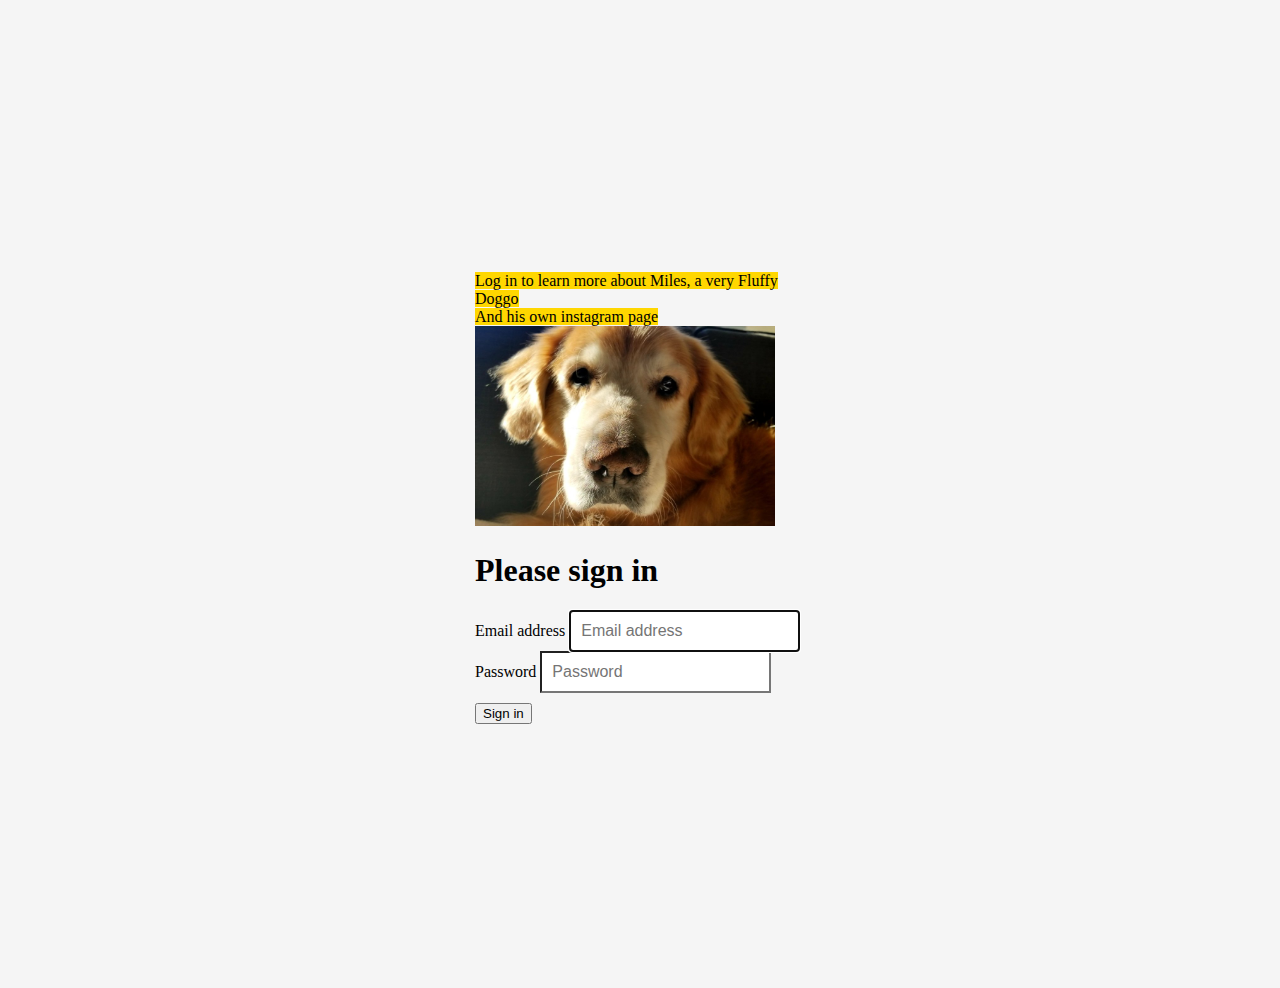
<file: index.html>
<!DOCTYPE html>
<html>

<head>
    <meta charset="utf-8" />
    <meta http-equiv="X-UA-Compatible" content="IE=edge">
    <title>Ruff Rider</title>
    <meta name="viewport" content="width=device-width, initial-scale=1, shrink-to-fit=no">
    <link rel="stylesheet" type="text/css" media="screen" href="main.css" />
    <!--Bootstrap CDN-->
    <link rel="stylesheet" href="https://stackpath.bootstrapcdn.com/bootstrap/4.2.1/css/bootstrap.min.css" integrity="sha384-GJzZqFGwb1QTTN6wy59ffF1BuGJpLSa9DkKMp0DgiMDm4iYMj70gZWKYbI706tWS"
        crossorigin="anonymous">
    <link rel="stylesheet" href="https://use.fontawesome.com/releases/v5.6.3/css/all.css" integrity="sha384-UHRtZLI+pbxtHCWp1t77Bi1L4ZtiqrqD80Kn4Z8NTSRyMA2Fd33n5dQ8lWUE00s/"
        crossorigin="anonymous">
</head>

<body class="text-center">
    <!-- the main form. This is centered in css as well -->
    <form class="form-signin">
        <!--This is the navbar -->
        <nav class="navbar navbar-dark justify-content-center snoot ">
            <a class="navbar-brand text-center" style="background-color: gold">
                <i class="fas fa-paw"></i> Log in to learn more about Miles, a very Fluffy Doggo <i class="fas fa-paw">
                </i><br>
                <i class="fas fa-dog"></i> And his own instagram page <i class="fas fa-dog"> </i>
            </a>
        </nav>
        <img class="mb-4 miles " src="images/snoot.jpeg" alt="" width="300" height="200">
        <h1 class="h3 mb-3 font-weight-normal">Please sign in</h1>
        <label for="inputEmail" class="sr-only emailSon">Email address</label>
        <input type="email" id="inputEmail" class="form-control" placeholder="Email address" required autofocus>
        <label for="inputPassword" class="sr-only">Password</label>
        <input type="password" id="inputPassword" class="form-control" placeholder="Password" required>
        <div class="checkbox mb-3">
        </div>
        <button id="mainButton" class="btn btn-lg btn-primary btn-block snoot" type="submit"><i class="fas fa-paw"></i>
            Sign in <i class="fas fa-paw"></i></button>
    </form>

    <!--Bootstrap CDN for Javascript-->
    <script src="https://code.jquery.com/jquery-3.3.1.slim.min.js" integrity="sha384-q8i/X+965DzO0rT7abK41JStQIAqVgRVzpbzo5smXKp4YfRvH+8abtTE1Pi6jizo"
        crossorigin="anonymous"></script>
    <script src="https://cdnjs.cloudflare.com/ajax/libs/popper.js/1.14.6/umd/popper.min.js" integrity="sha384-wHAiFfRlMFy6i5SRaxvfOCifBUQy1xHdJ/yoi7FRNXMRBu5WHdZYu1hA6ZOblgut"
        crossorigin="anonymous"></script>
    <script src="https://stackpath.bootstrapcdn.com/bootstrap/4.2.1/js/bootstrap.min.js" integrity="sha384-B0UglyR+jN6CkvvICOB2joaf5I4l3gm9GU6Hc1og6Ls7i6U/mkkaduKaBhlAXv9k"
        crossorigin="anonymous"></script>

    <!-- My javascript page -->
    <script src="main.js"></script>
</body>

</html>
</file>
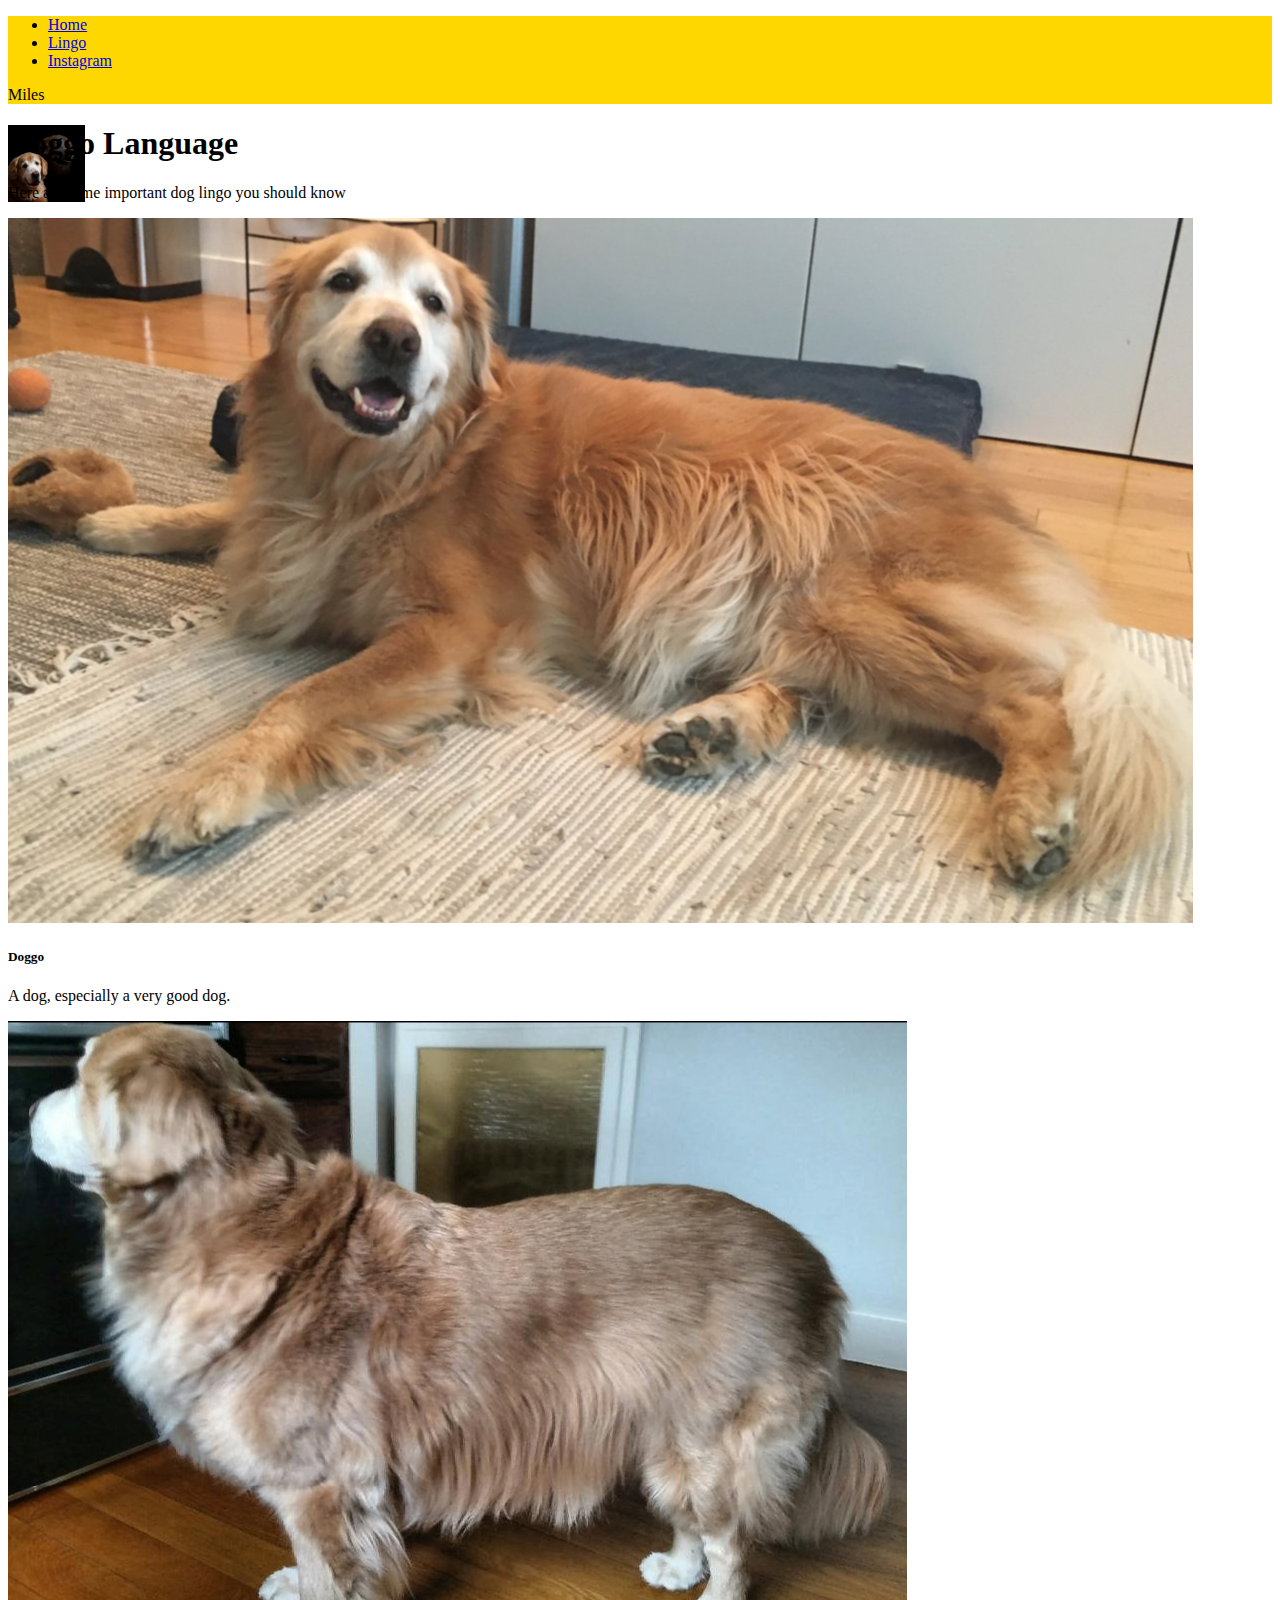
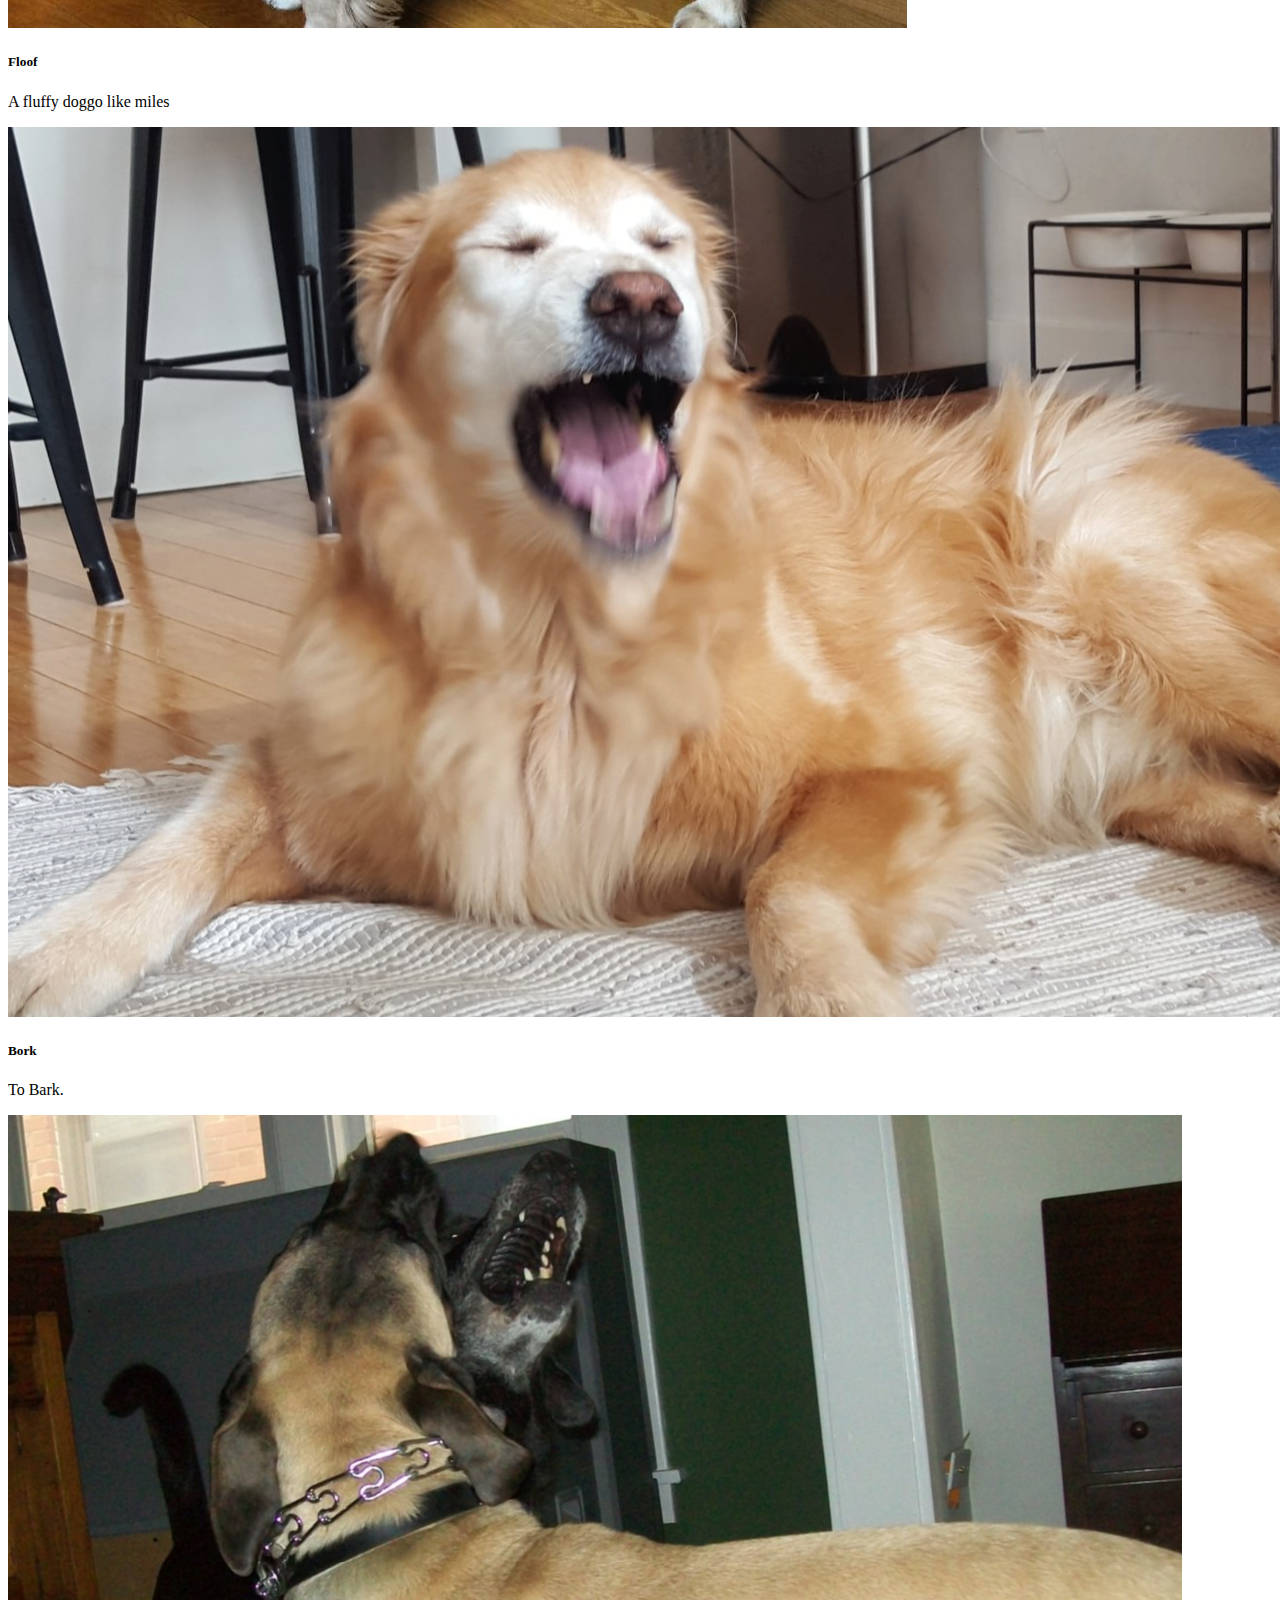
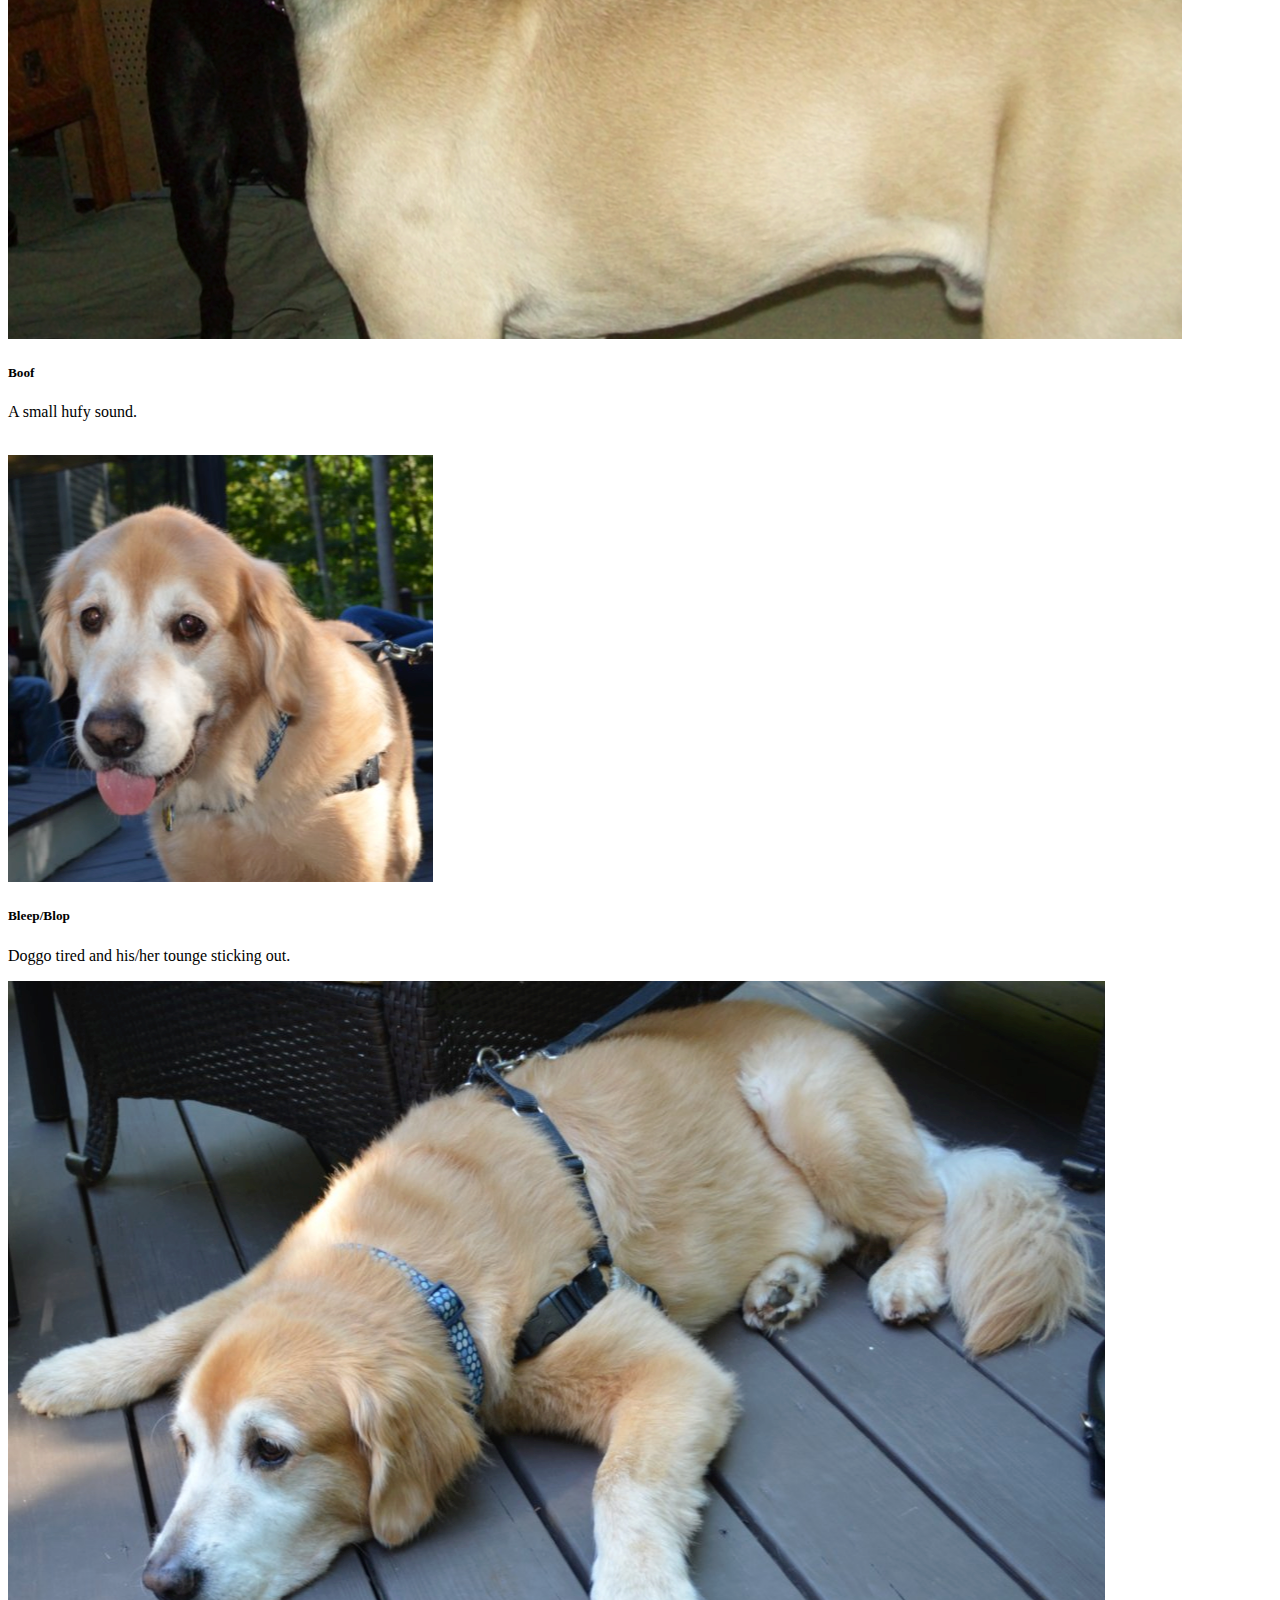
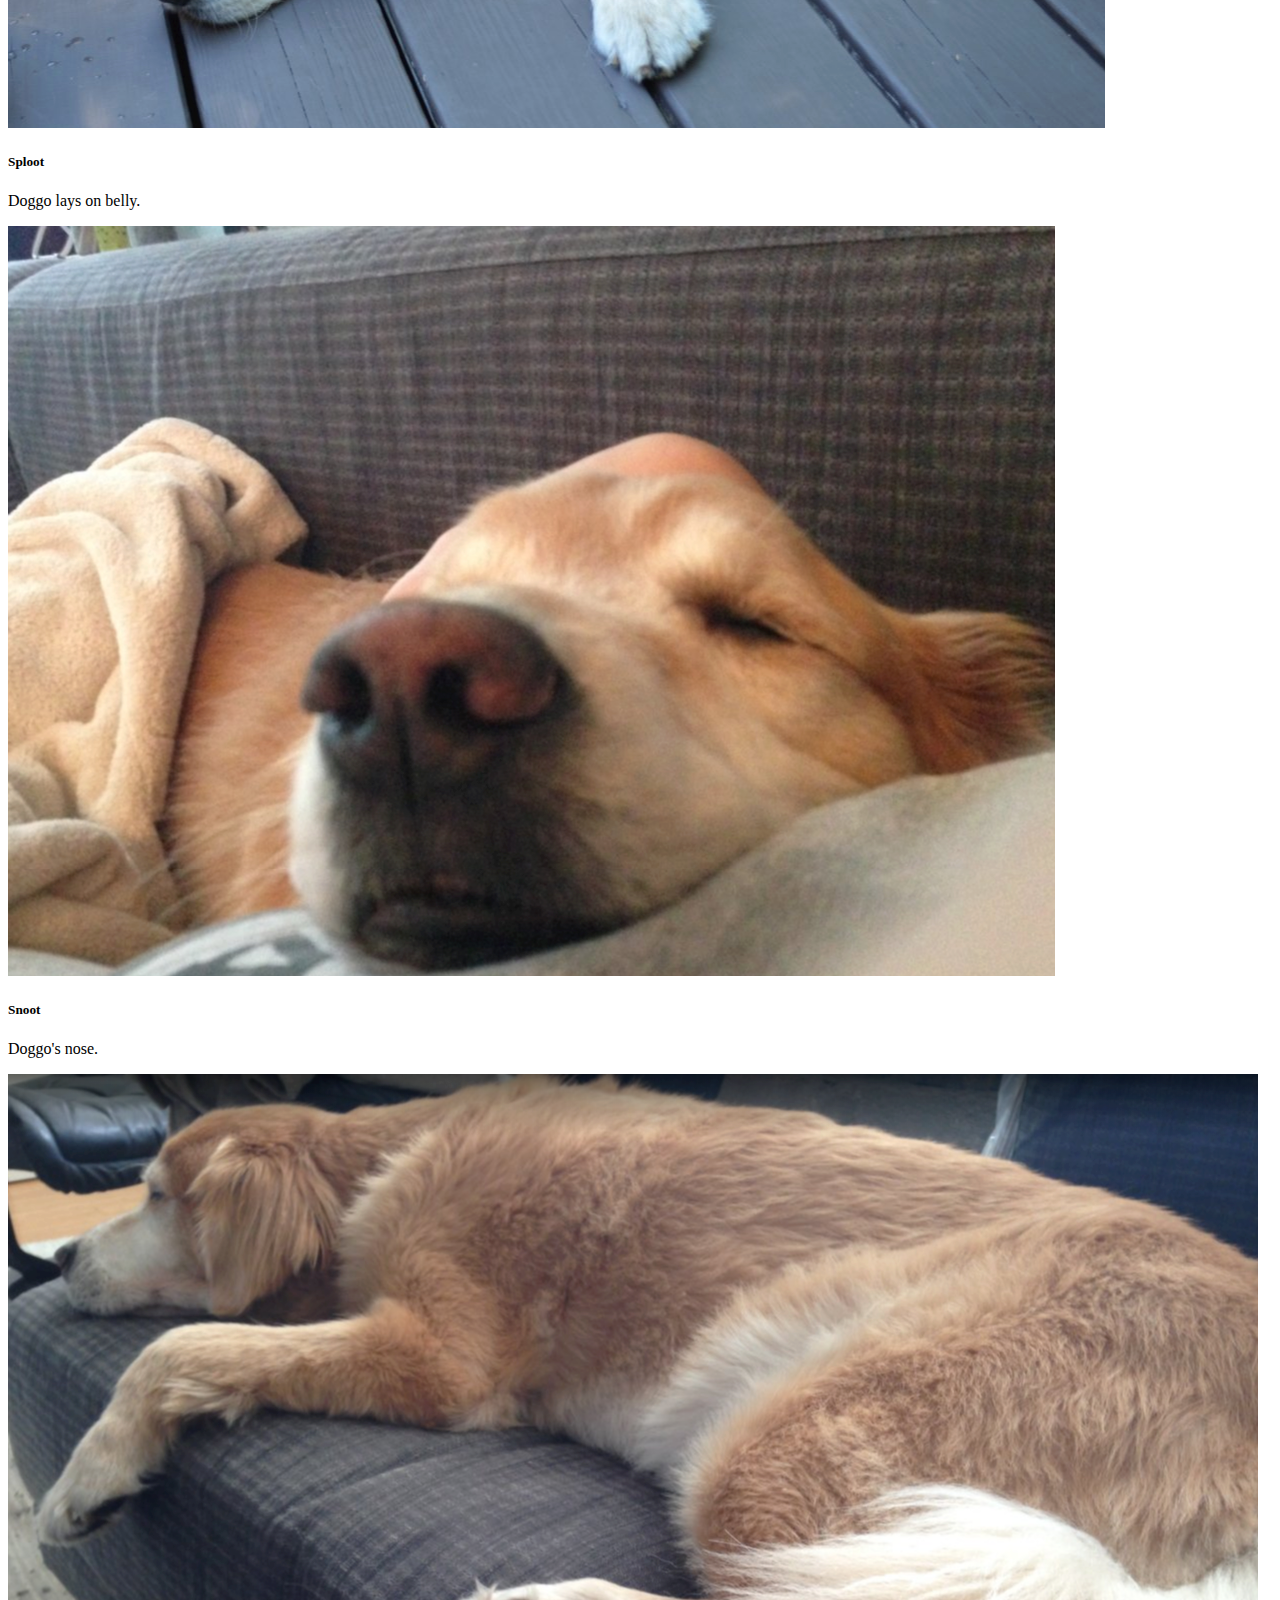
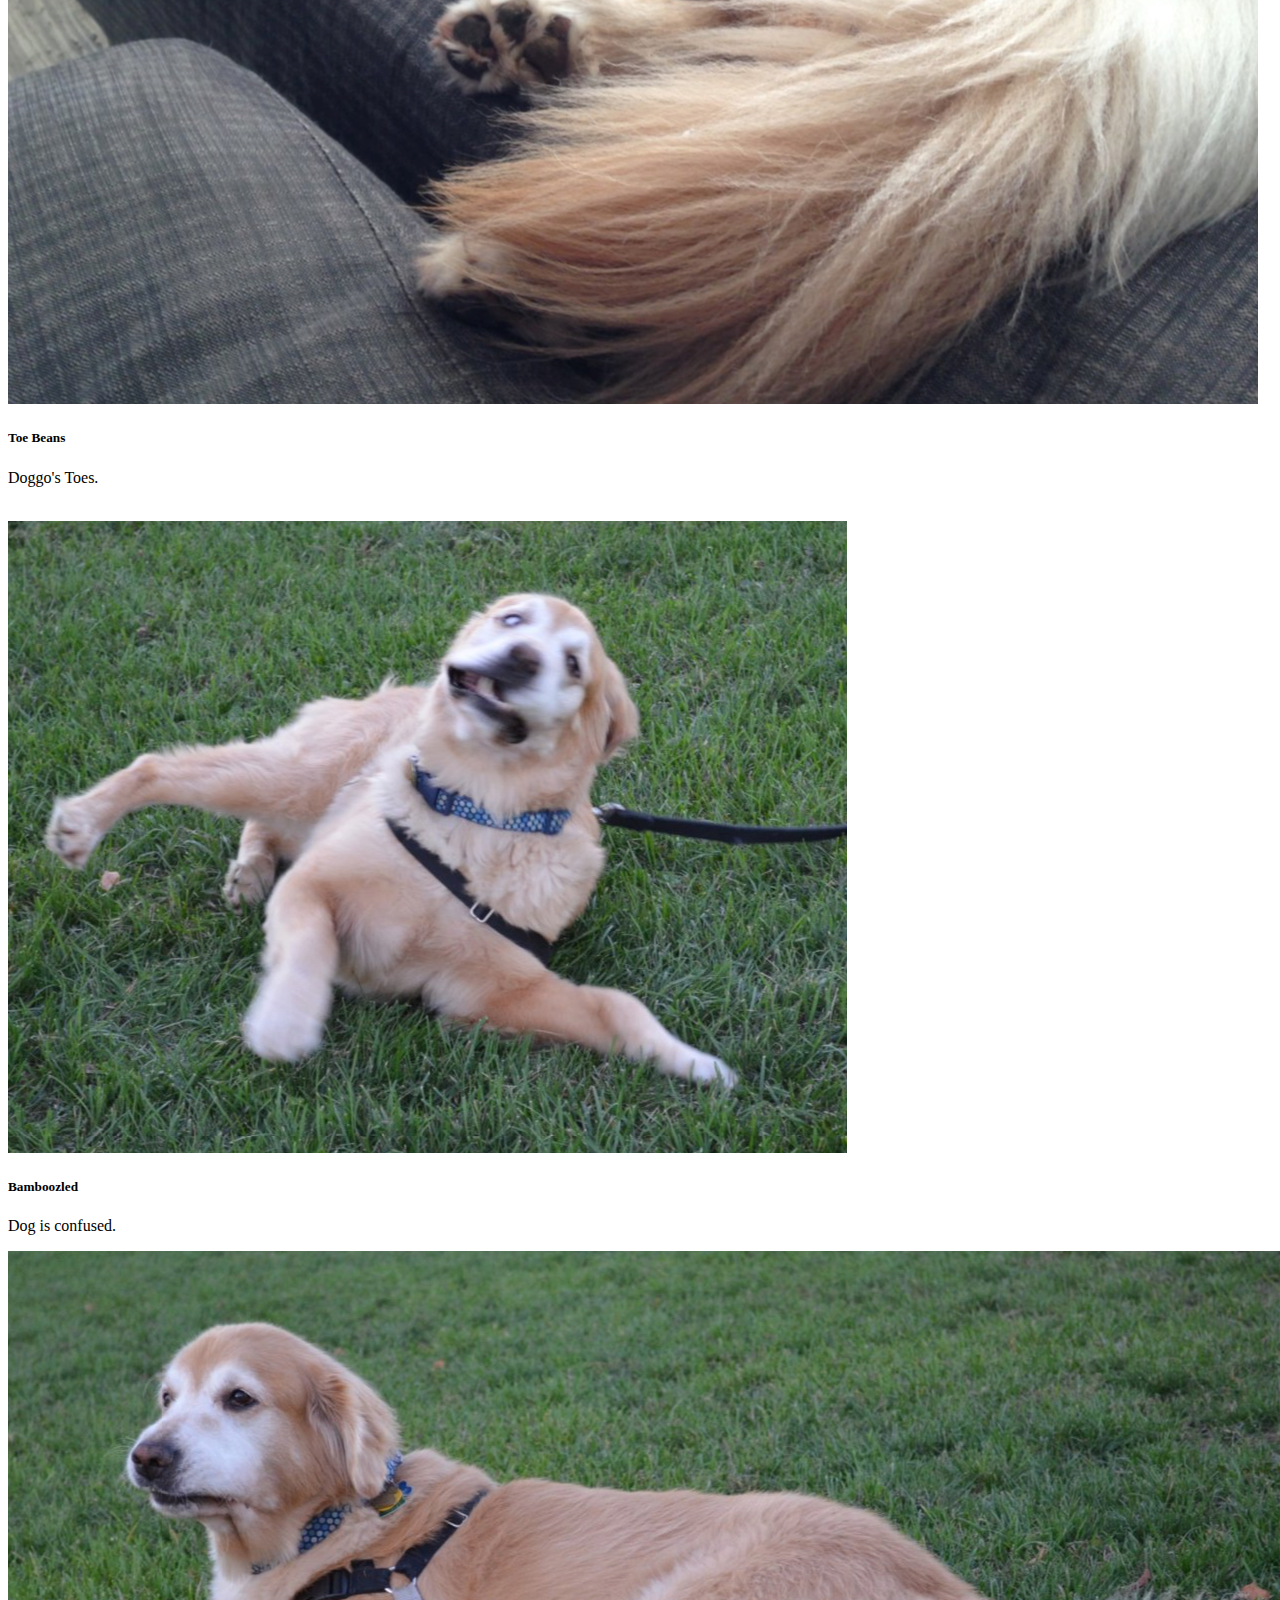
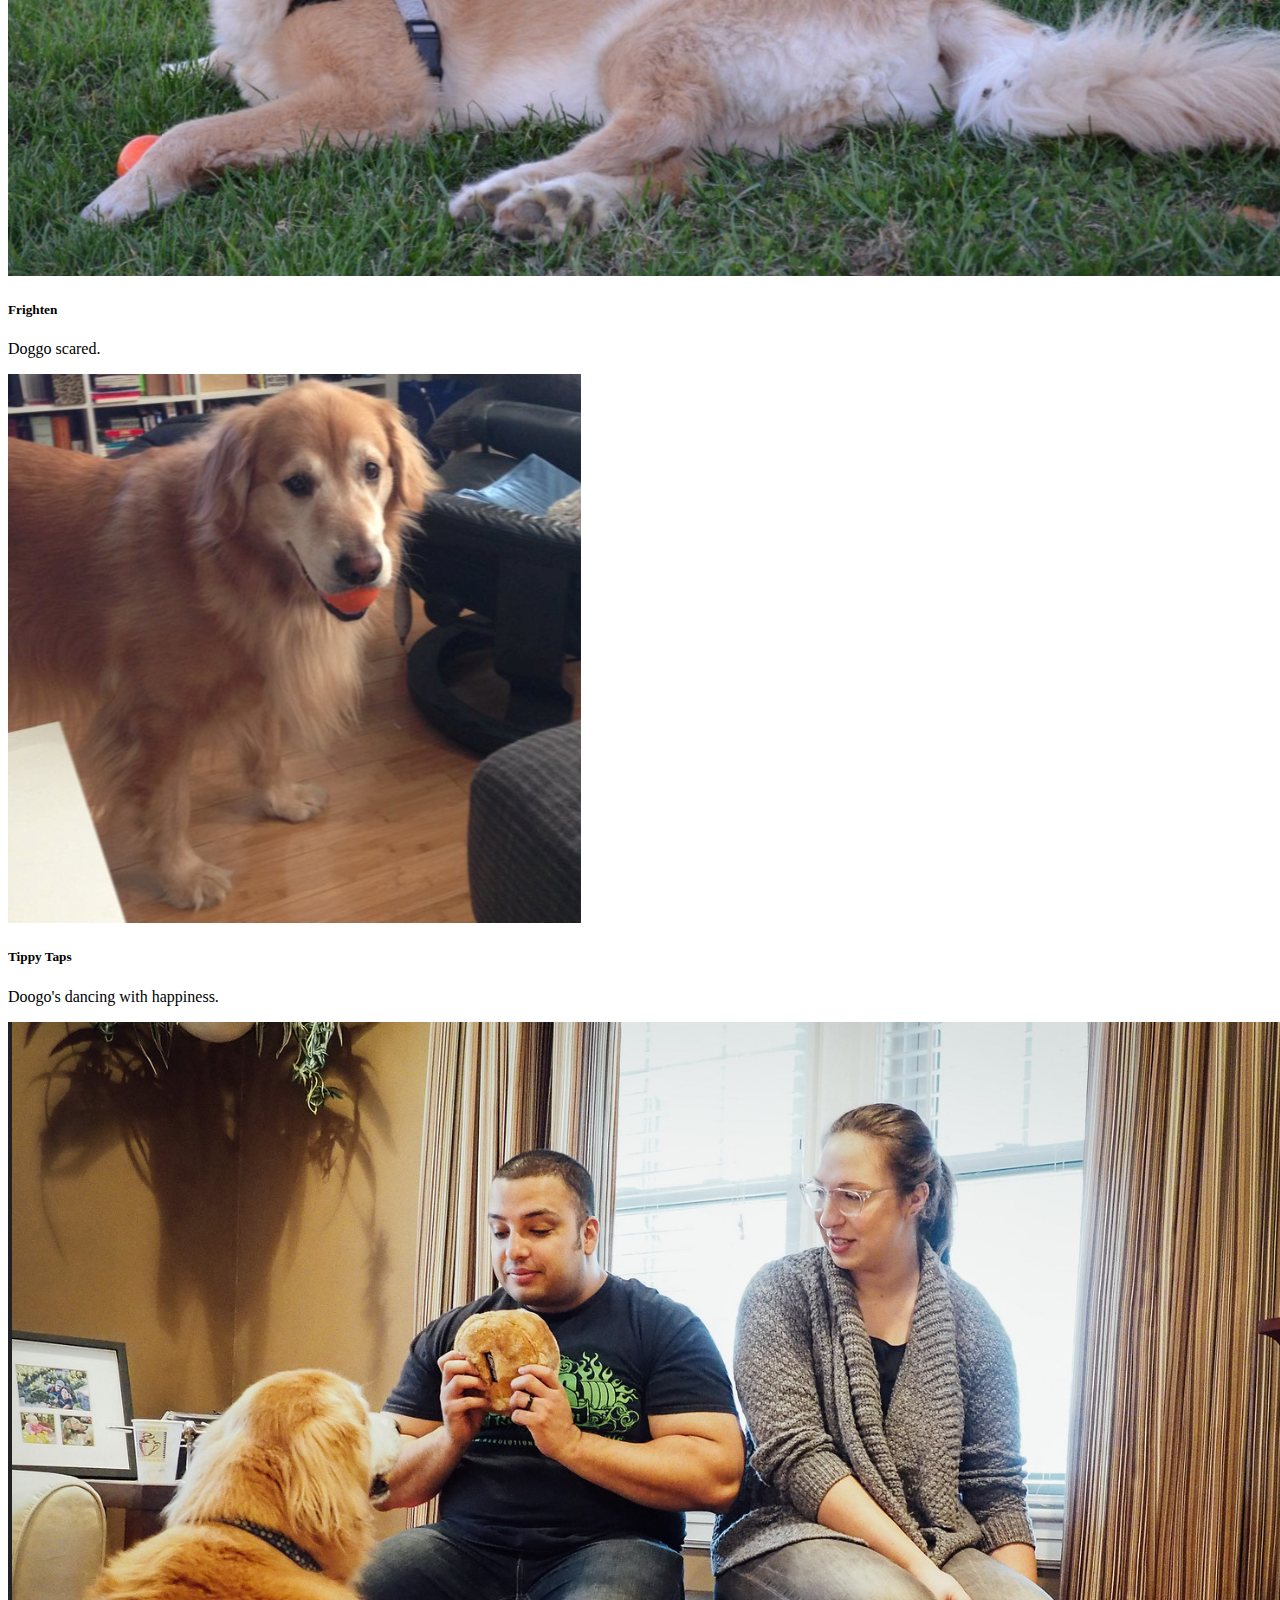
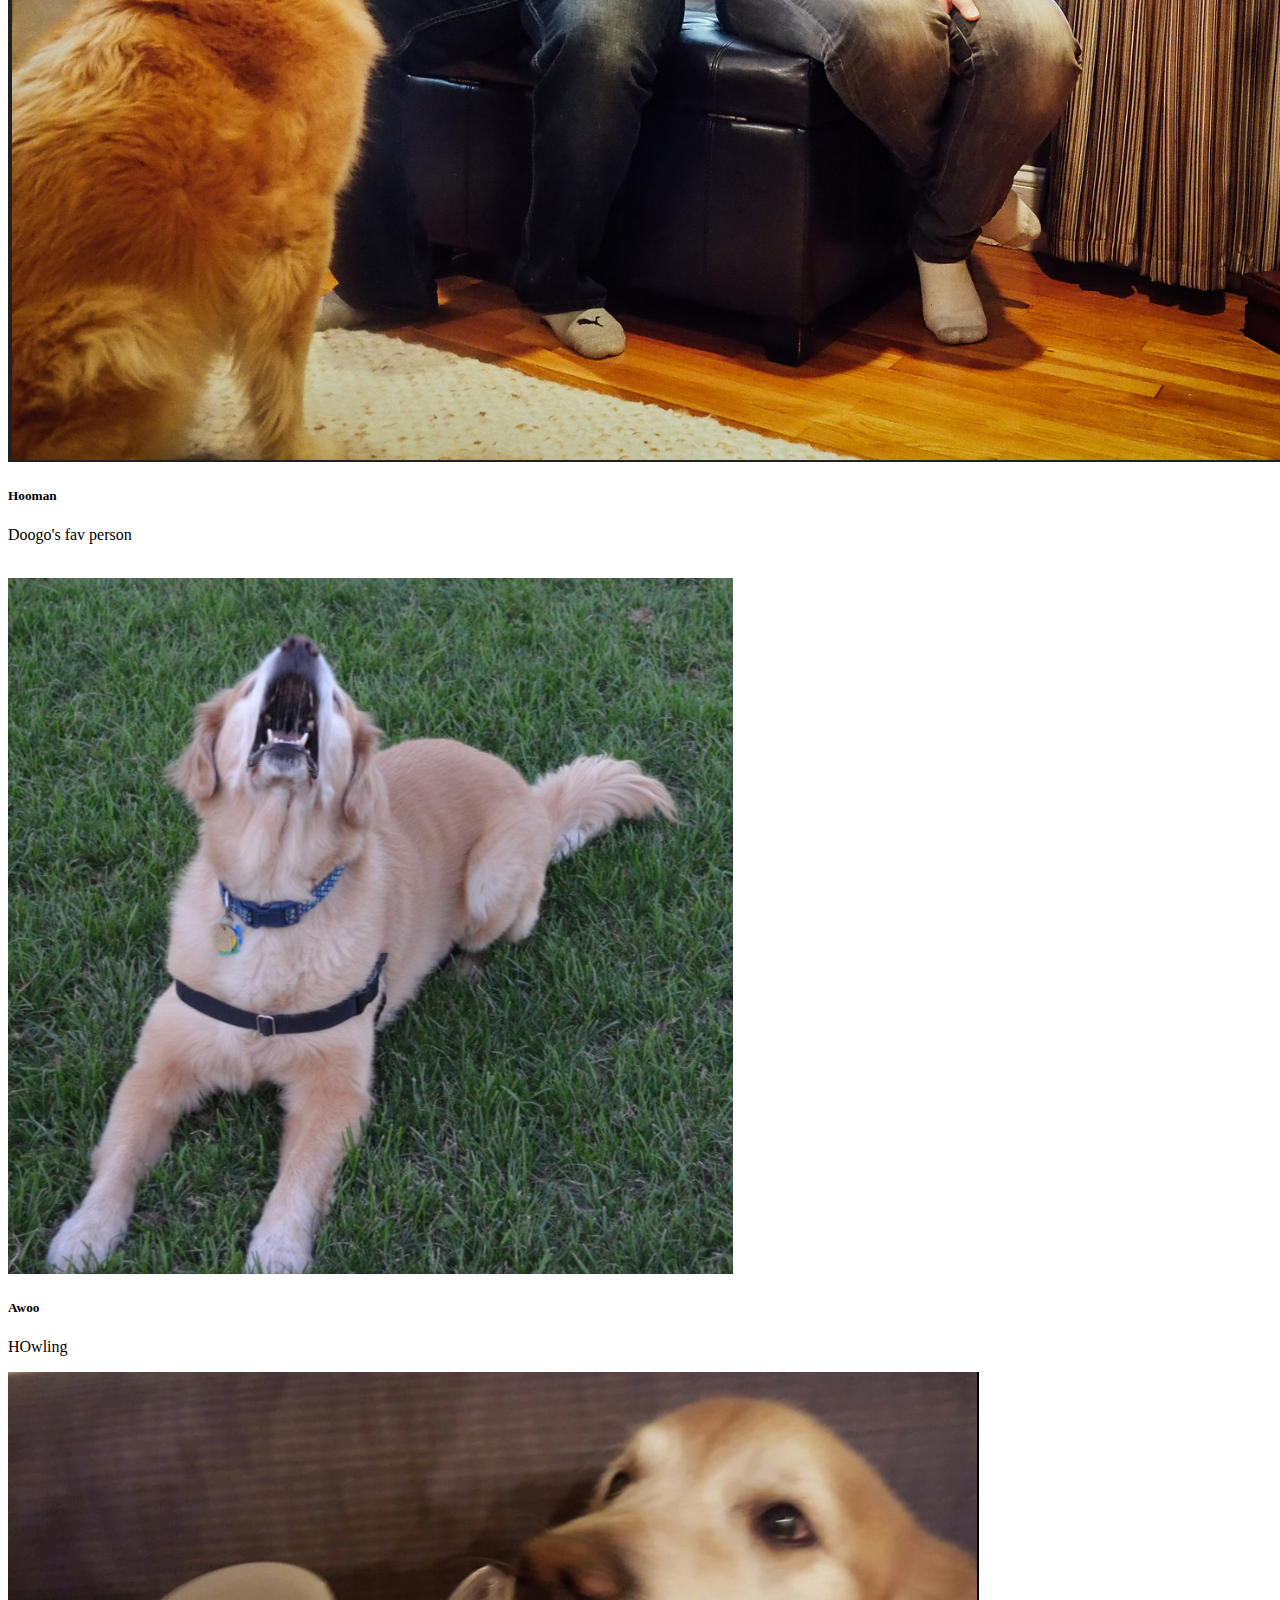
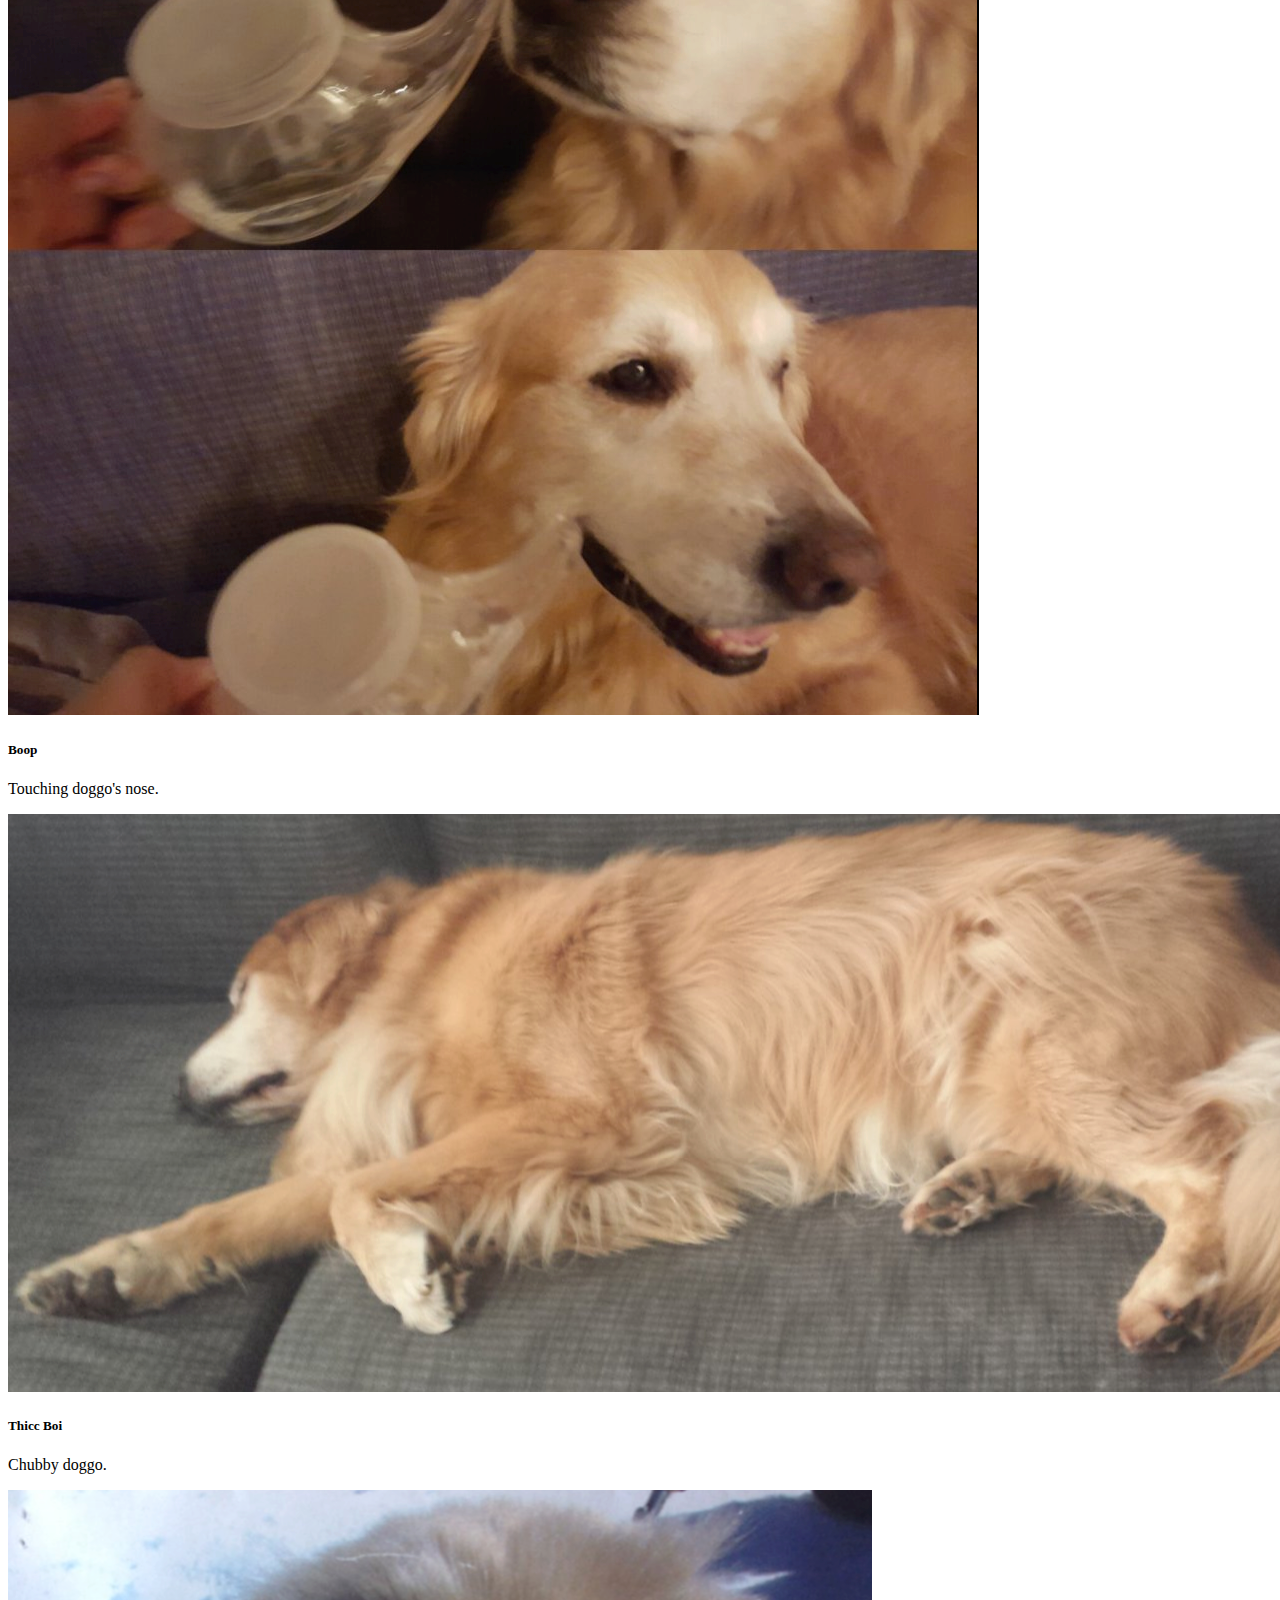
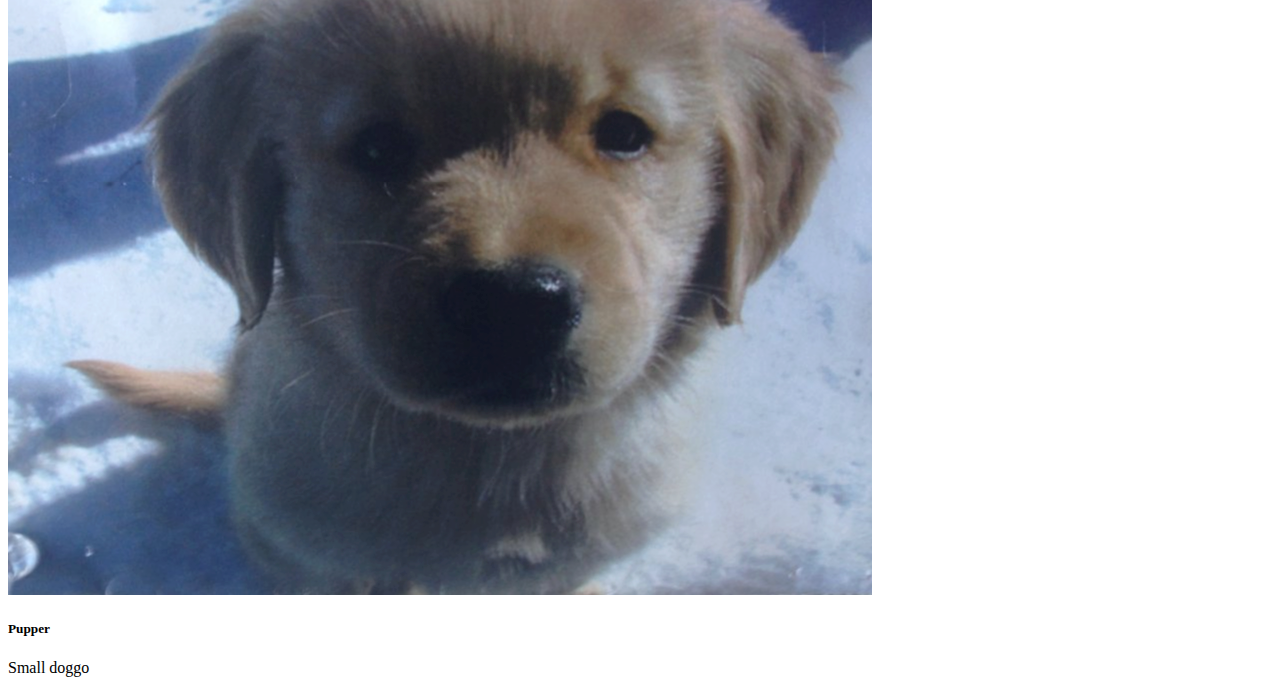
<file: dogLingo.html>
<!DOCTYPE html>
<html>
<head>
    <meta charset="utf-8" />
    <meta http-equiv="X-UA-Compatible" content="IE=edge">
    <title>Dog Lingo</title>
    <meta name="viewport" content="width=device-width, initial-scale=1">
    <link rel="stylesheet" type="text/css" media="screen" href="page2.css" />
        <!--Bootstrap CDN-->
        <link rel="stylesheet" href="https://stackpath.bootstrapcdn.com/bootstrap/4.2.1/css/bootstrap.min.css" integrity="sha384-GJzZqFGwb1QTTN6wy59ffF1BuGJpLSa9DkKMp0DgiMDm4iYMj70gZWKYbI706tWS" crossorigin="anonymous">
        <link rel="stylesheet" href="https://use.fontawesome.com/releases/v5.6.3/css/all.css" integrity="sha384-UHRtZLI+pbxtHCWp1t77Bi1L4ZtiqrqD80Kn4Z8NTSRyMA2Fd33n5dQ8lWUE00s/" crossorigin="anonymous">

</head>
<body data-spy='scroll' data-target='.navbar'>
    <!-- This is the nav bar -->
        <nav class="navbar navbar-light fixed-top" style="background-color: gold;">
                <ul class="nav nav-pills">
                    <li class="nav-item">
                      <a class="nav-link" href="page2.html">Home <i class="fas fa-home"></i></a>
                    </li>
                    <li class="nav-item">
                      <a class="nav-link active" href="dogLingo.html">Lingo <i class="fas fa-microphone"></i></a>
                    </li>
                    <li class="nav-item">
                            <a class="nav-link" href="#">Instagram <i class="fab fa-instagram"></i></a>
                          </li>
                  </ul>
                  <a class="navbar-brand"><i class="fas fa-dog"></i> Miles <i class="fas fa-paw"></i></a>
            </nav>
            <!-- jumbotron -->
            <div class="jumbotron jumbotron-fluid text-center">
                    <div class="container">
                      <h1 class="display-4">Doggo Language</h1>
                      <p class="lead">Here are some important dog lingo you should know</p>
                    </div>
                  </div>
            <!-- dog language Row 1-->
            <div class="container-fluid card-deck">
                    <div class="row">
                            <div class="col-sm-3">
                              <div class="card">
                                    <img src="images/doggo.png" class="card-img-top" alt="...">
                                <div class="card-body">
                                  <h5 class="card-title">Doggo</h5>
                                  <p class="card-text">A dog, especially a very good dog.</p>
                                </div>
                              </div>
                            </div>
                    </div>
                    <div class="col-sm-3">
                            <div class="card">
                                    <img src="images/floof.png" class="card-img-top img-fluid" alt="...">
                                <div class="card-body">
                                <h5 class="card-title">Floof</h5>
                                <p class="card-text">A fluffy doggo like miles</p>
                                </div>
                            </div>
                     </div>
        
                     <div class="col-sm-3">
                            <div class="card">
                                    <img src="images/bork.png" class="card-img-top img-fluid" alt="...">
                                <div class="card-body">
                                <h5 class="card-title">Bork</h5>
                                <p class="card-text">To Bark.</p>
                                </div>
                            </div>
                     </div>
                     <div class="col-sm-3">
                            <div class="card">
                                    <img src="images/boof.png" class="card-img-top img-fluid" alt="...">
                                <div class="card-body">
                                <h5 class="card-title">Boof</h5>
                                <p class="card-text">A small hufy sound.</p>
                                </div>
                            </div>
                     </div>
                    </div>
            </div>

            <!-- dog language Row 2-->
            <br>
            <div class="container-fluid">
            <div class="row">         
             <div class="col-sm-3">
                    <div class="card">
                            <img src="images/bleep_bloop.png" class="card-img-top" alt="...">
                        <div class="card-body">
                        <h5 class="card-title">Bleep/Blop</h5>
                        <p class="card-text">Doggo tired and his/her tounge sticking out.</p>
                        </div>
                    </div>
             </div>
             <div class="col-sm-3">
                    <div class="card">
                            <img src="images/sploot.png" class="card-img-top" alt="...">
                        <div class="card-body">
                        <h5 class="card-title">Sploot</h5>
                        <p class="card-text">Doggo lays on belly.</p>
                        </div>
                    </div>
             </div>
             <div class="col-sm-3">
                    <div class="card">
                            <img src="images/snoot.png" class="card-img-top" alt="...">
                        <div class="card-body">
                        <h5 class="card-title">Snoot</h5>
                        <p class="card-text">Doggo's nose.</p>
                        </div>
                    </div>
             </div>
             <div class="col-sm-3">
                    <div class="card">
                            <img src="images/toes.png" class="card-img-top" alt="...">
                        <div class="card-body">
                        <h5 class="card-title">Toe Beans</h5>
                        <p class="card-text">Doggo's Toes.</p>
                        </div>
                    </div>
             </div>
            </div>
        </div>
             <!-- dog language Row 3-->
             <br>
             <div class="container-fluid">
             <div class="row">         
              <div class="col-sm-3">
                     <div class="card">
                             <img src="images/bamboozled.png" class="card-img-top" alt="...">
                         <div class="card-body">
                         <h5 class="card-title">Bamboozled</h5>
                         <p class="card-text">Dog is confused.</p>
                         </div>
                     </div>
              </div>
              <div class="col-sm-3">
                     <div class="card">
                             <img src="images/frightten.png" class="card-img-top" alt="...">
                         <div class="card-body">
                         <h5 class="card-title">Frighten</h5>
                         <p class="card-text">Doggo scared.</p>
                         </div>
                     </div>
              </div>
              <div class="col-sm-3">
                     <div class="card">
                             <img src="images/tippy.png" class="card-img-top" alt="..." >
                         <div class="card-body">
                         <h5 class="card-title">Tippy Taps</h5>
                         <p class="card-text">Doogo's dancing with happiness.</p>
                         </div>
                     </div>
              </div>
              <div class="col-sm-3">
                     <div class="card">
                             <img src="images/miles.png" class="card-img-top" alt="...">
                         <div class="card-body">
                         <h5 class="card-title">Hooman</h5>
                         <p class="card-text">Doogo's fav person</p>
                         </div>
                     </div>
              </div>
             </div>
            </div>
            <!-- dog language Row 4-->
            <br>
            <div class="container-fluid">

            <div class="row">         
            <div class="col-sm-3">
                    <div class="card">
                            <img src="images/awoo.png" class="card-img-top" alt="...">
                        <div class="card-body">
                        <h5 class="card-title">Awoo</h5>
                        <p class="card-text">HOwling</p>
                        </div>
                    </div>
            </div>
            <div class="col-sm-3">
                    <div class="card">
                            <img src="images/boop:png.png" class="card-img-top" alt="...">
                        <div class="card-body">
                        <h5 class="card-title">Boop</h5>
                        <p class="card-text">Touching doggo's nose.</p>
                        </div>
                    </div>
            </div>
            <div class="col-sm-3">
                    <div class="card">
                            <img src="images/thiccBoi.png" class="card-img-top" alt="..." >
                        <div class="card-body">
                        <h5 class="card-title">Thicc Boi</h5>
                        <p class="card-text">Chubby doggo.</p>
                        </div>
                    </div>
            </div>
            <div class="col-sm-3">
                    <div class="card">
                            <img src="images/pupper.png" class="card-img-top" alt="...">
                        <div class="card-body">
                        <h5 class="card-title">Pupper</h5>
                        <p class="card-text">Small doggo</p>
                        </div>
                    </div>
            </div>
            </div>                
        </div>
    <!--Bootstrap CDN for Javascript-->
<script src="https://code.jquery.com/jquery-3.3.1.slim.min.js" integrity="sha384-q8i/X+965DzO0rT7abK41JStQIAqVgRVzpbzo5smXKp4YfRvH+8abtTE1Pi6jizo" crossorigin="anonymous"></script>
<script src="https://cdnjs.cloudflare.com/ajax/libs/popper.js/1.14.6/umd/popper.min.js" integrity="sha384-wHAiFfRlMFy6i5SRaxvfOCifBUQy1xHdJ/yoi7FRNXMRBu5WHdZYu1hA6ZOblgut" crossorigin="anonymous"></script>
<script src="https://stackpath.bootstrapcdn.com/bootstrap/4.2.1/js/bootstrap.min.js" integrity="sha384-B0UglyR+jN6CkvvICOB2joaf5I4l3gm9GU6Hc1og6Ls7i6U/mkkaduKaBhlAXv9k" crossorigin="anonymous"></script>


<!-- My javascript page -->
    <script src="lingo.js"></script>
</body>
</html>
</file>
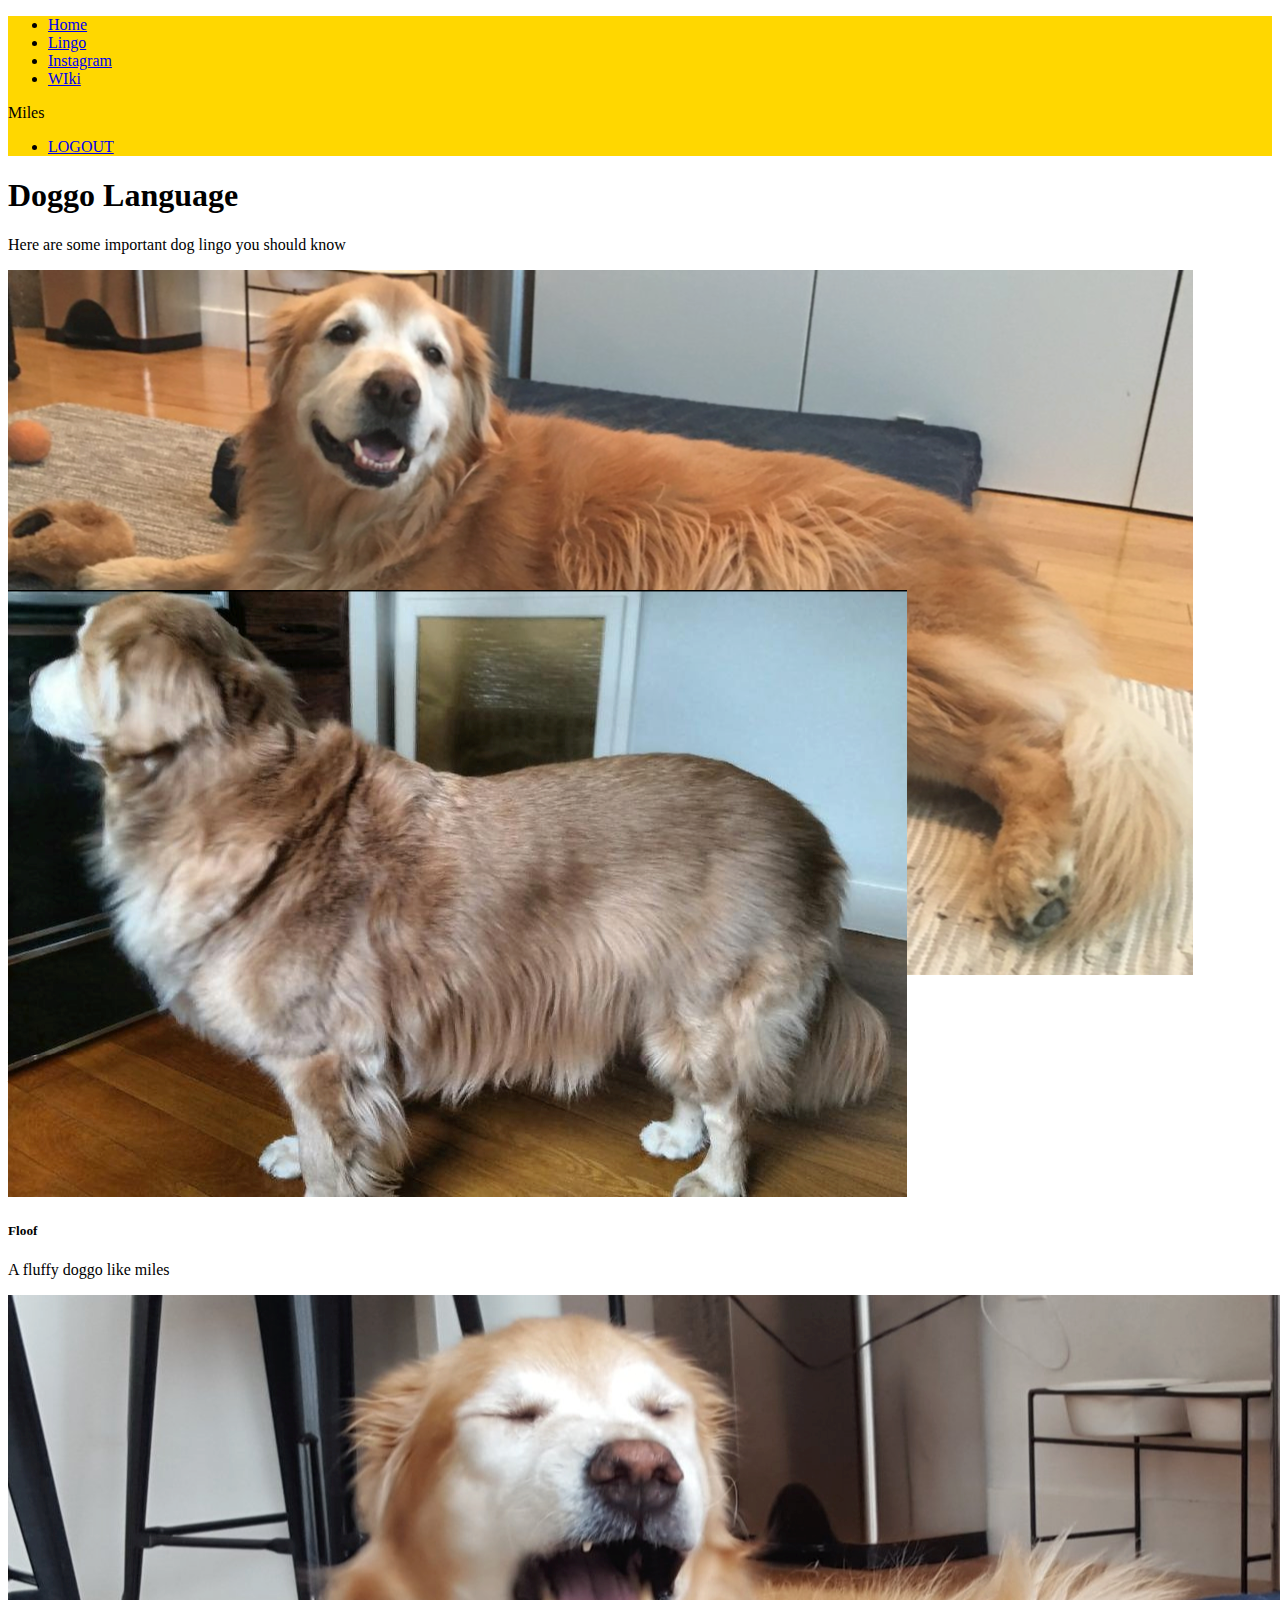
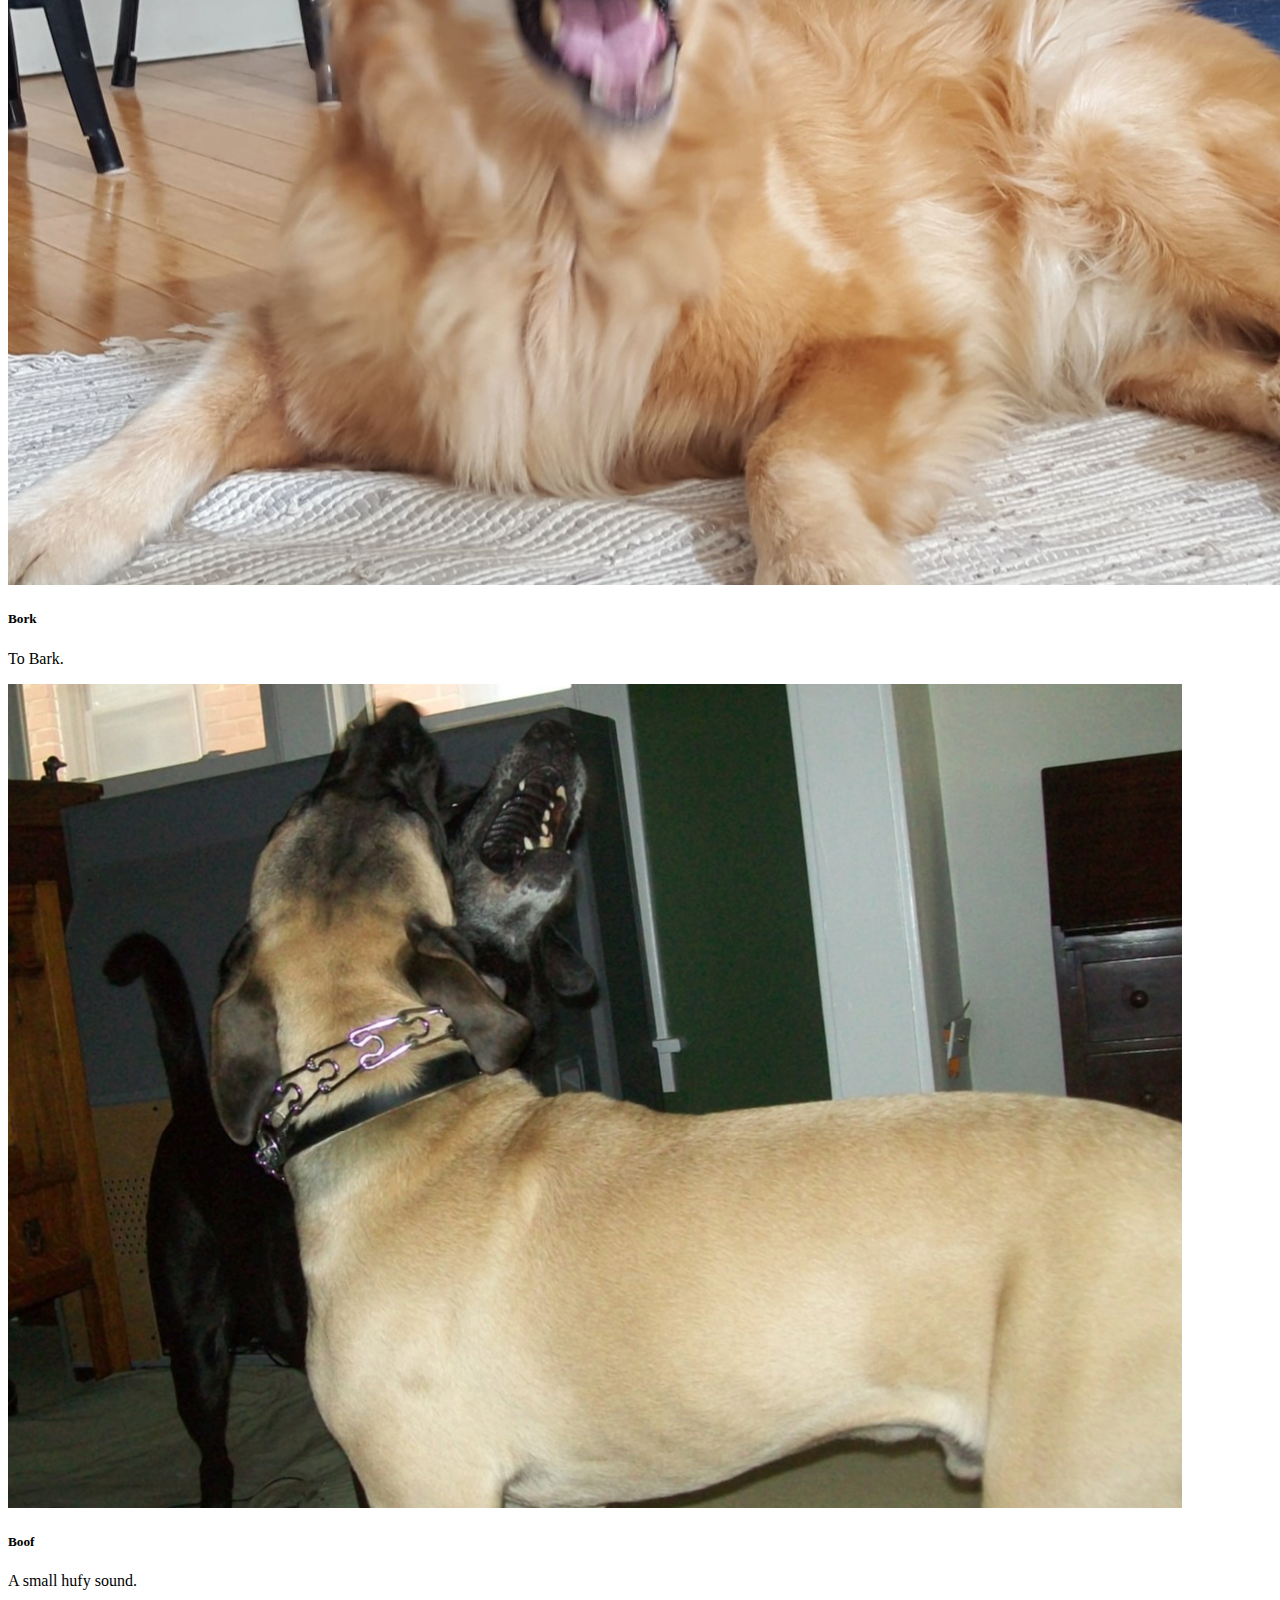
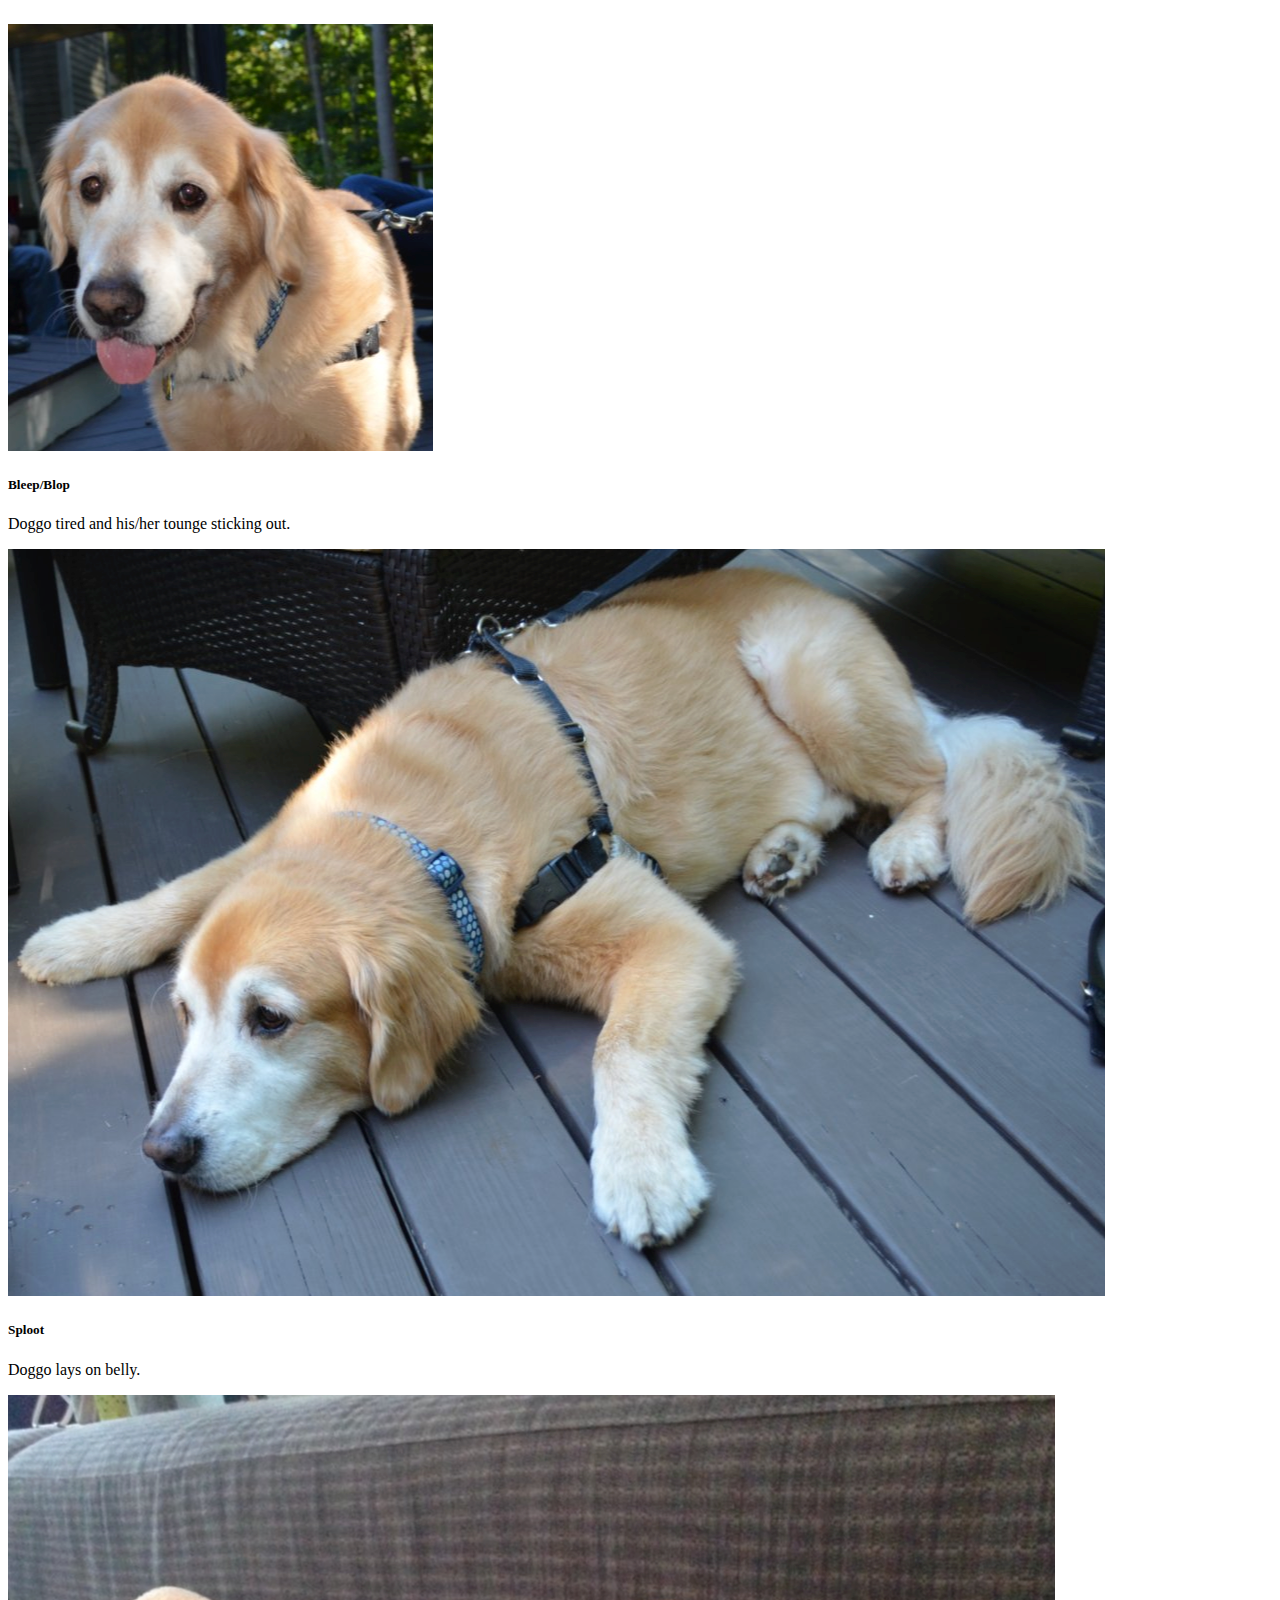
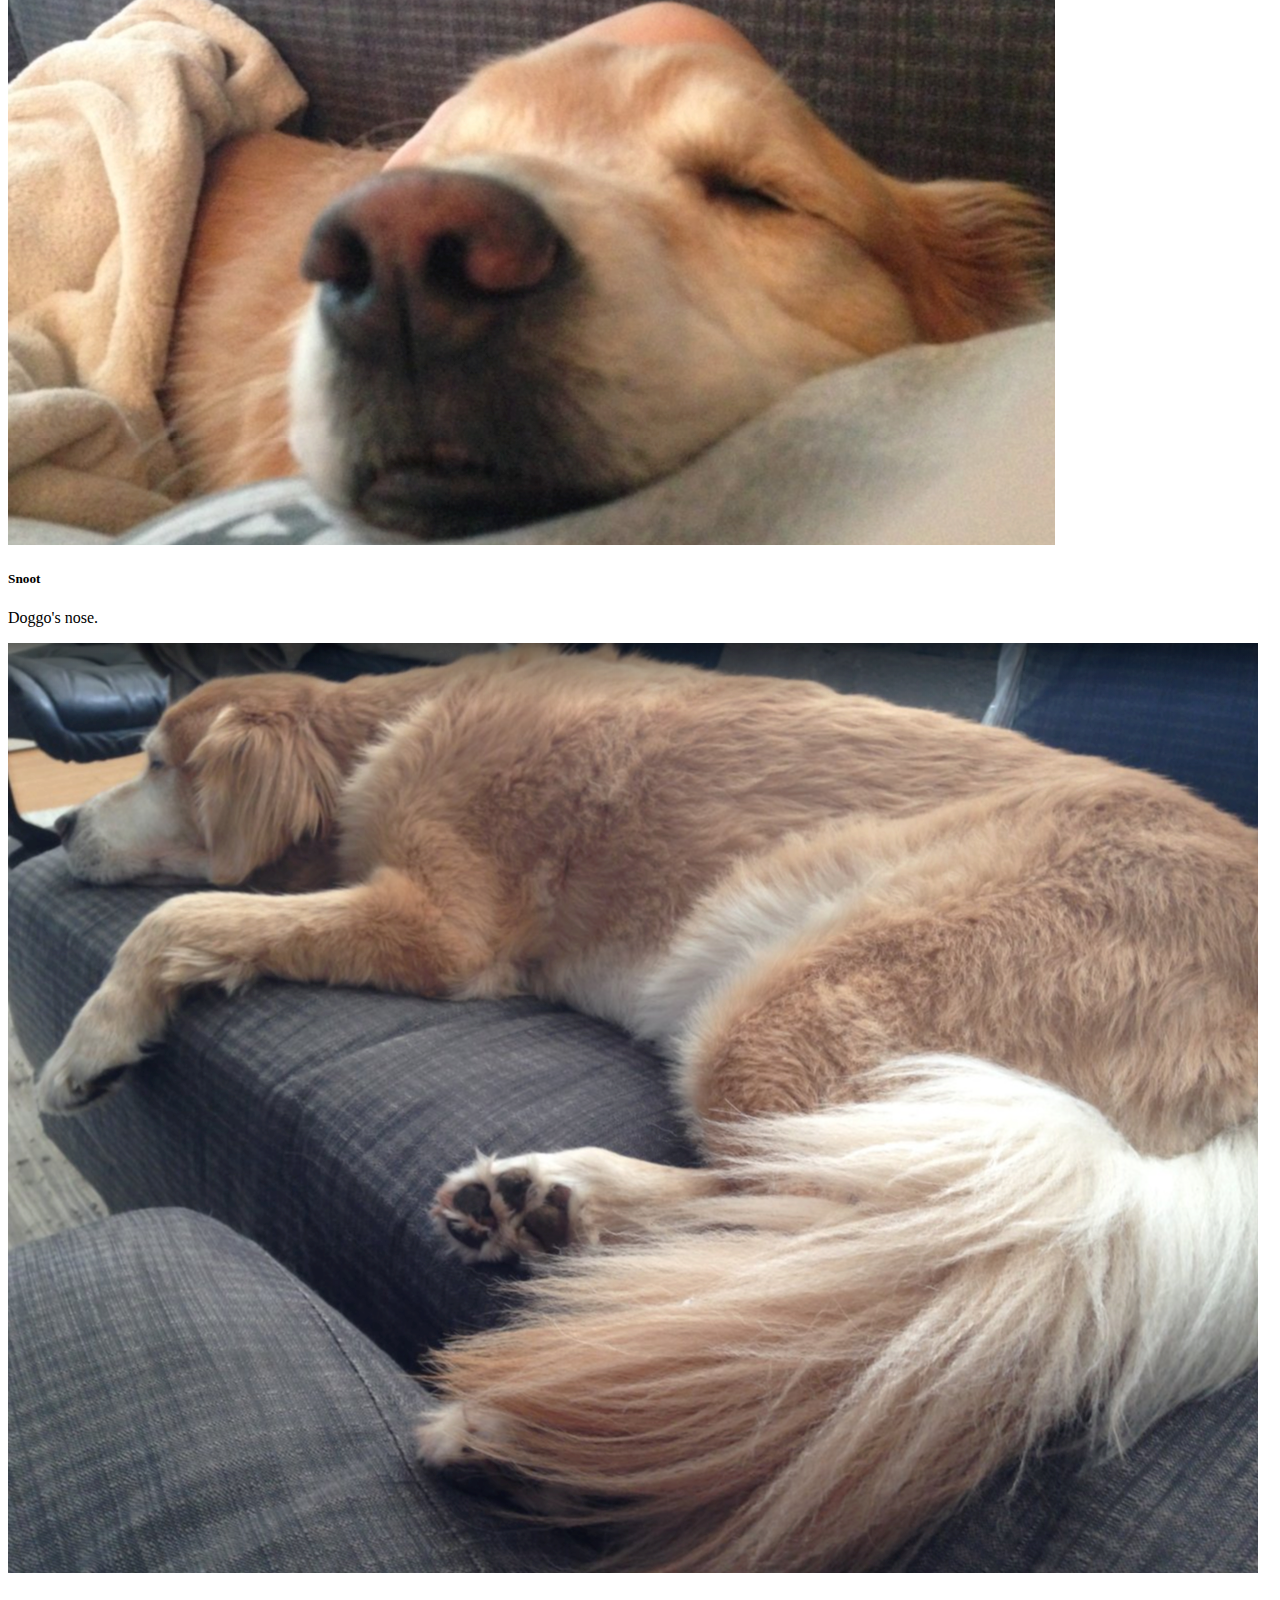
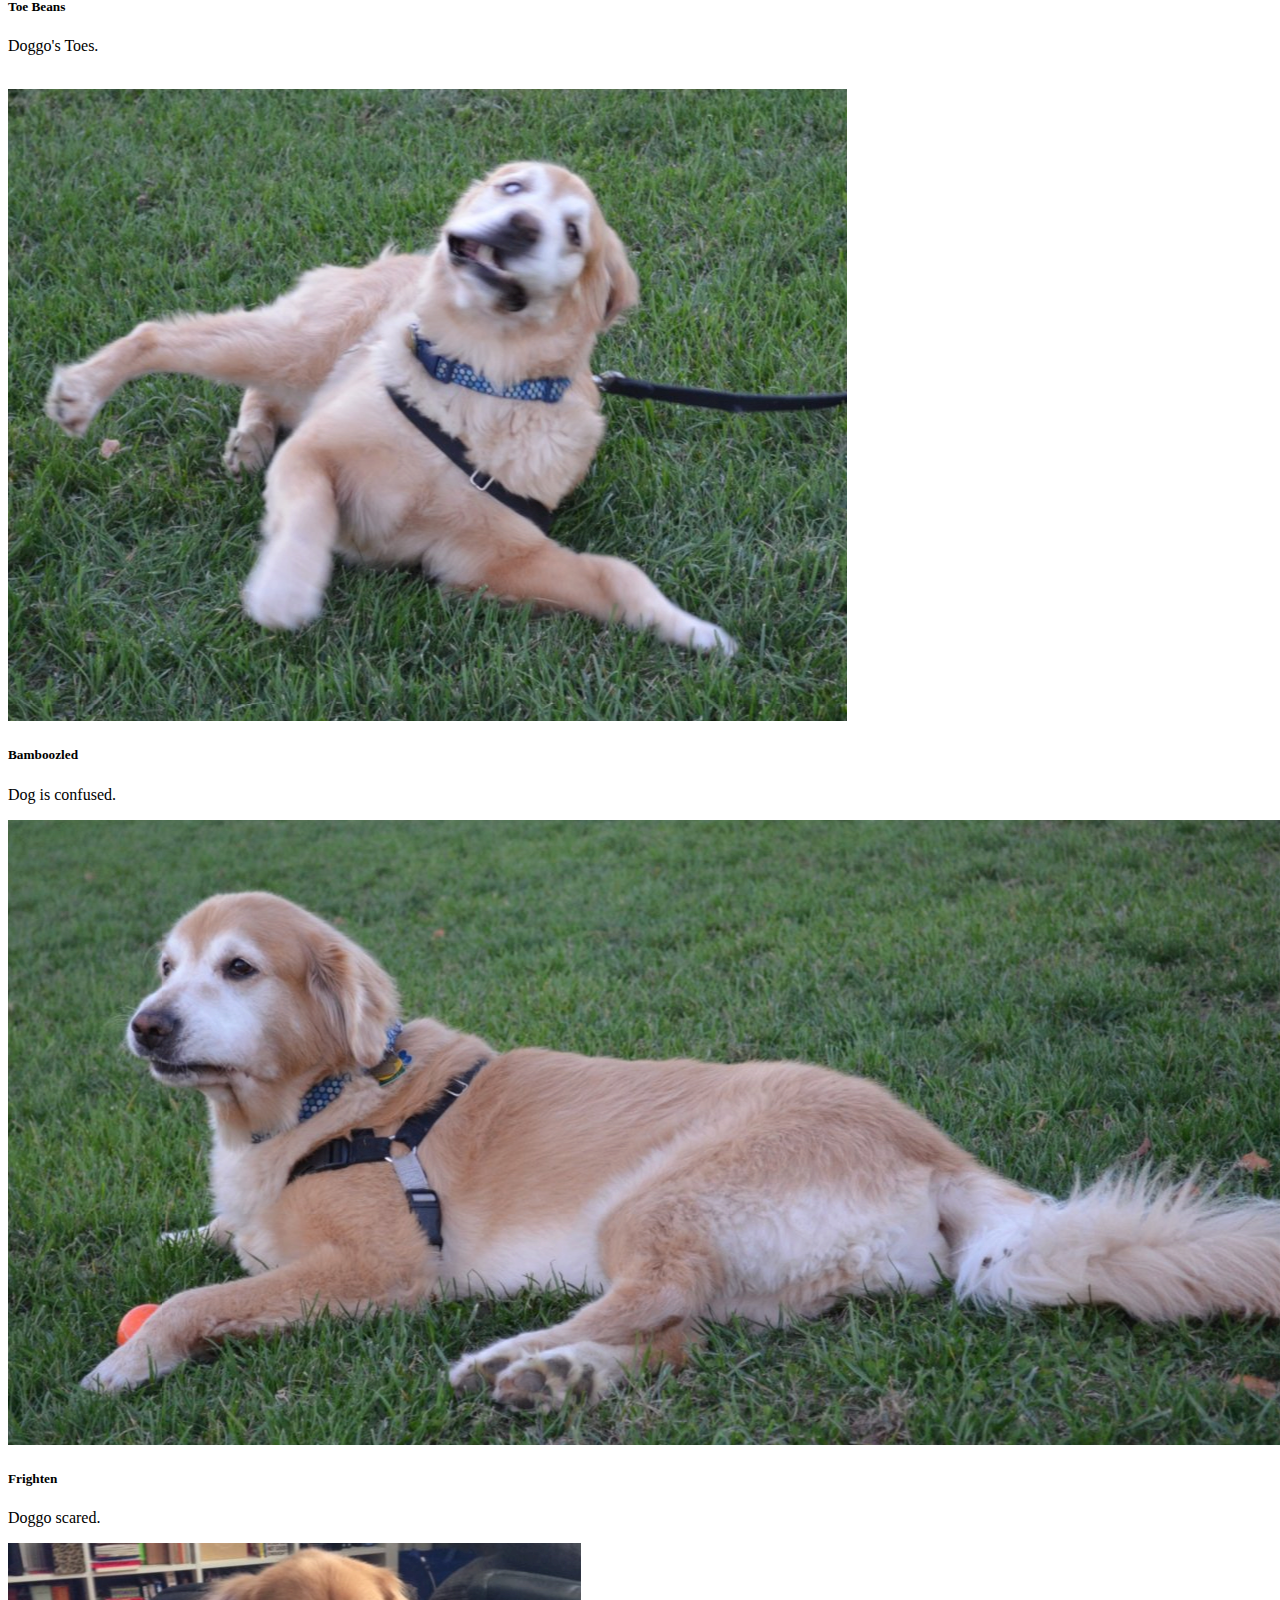
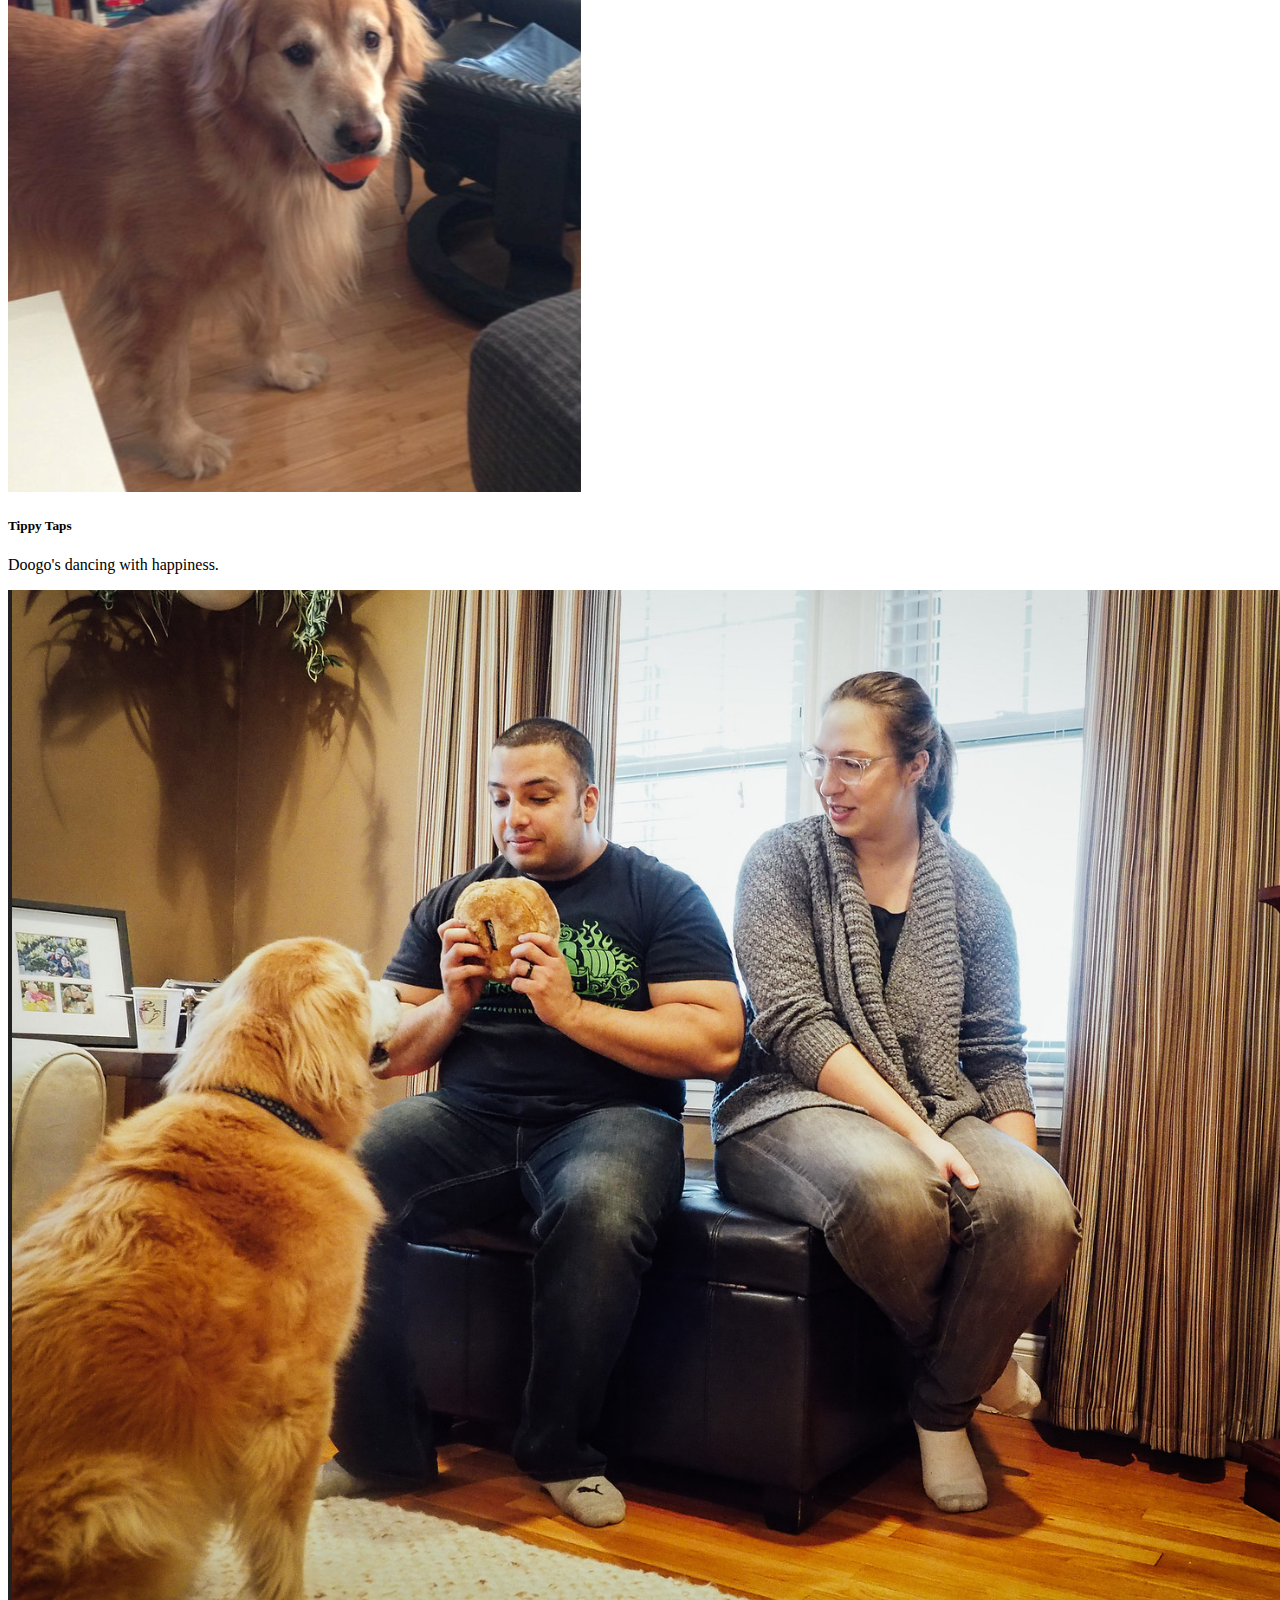
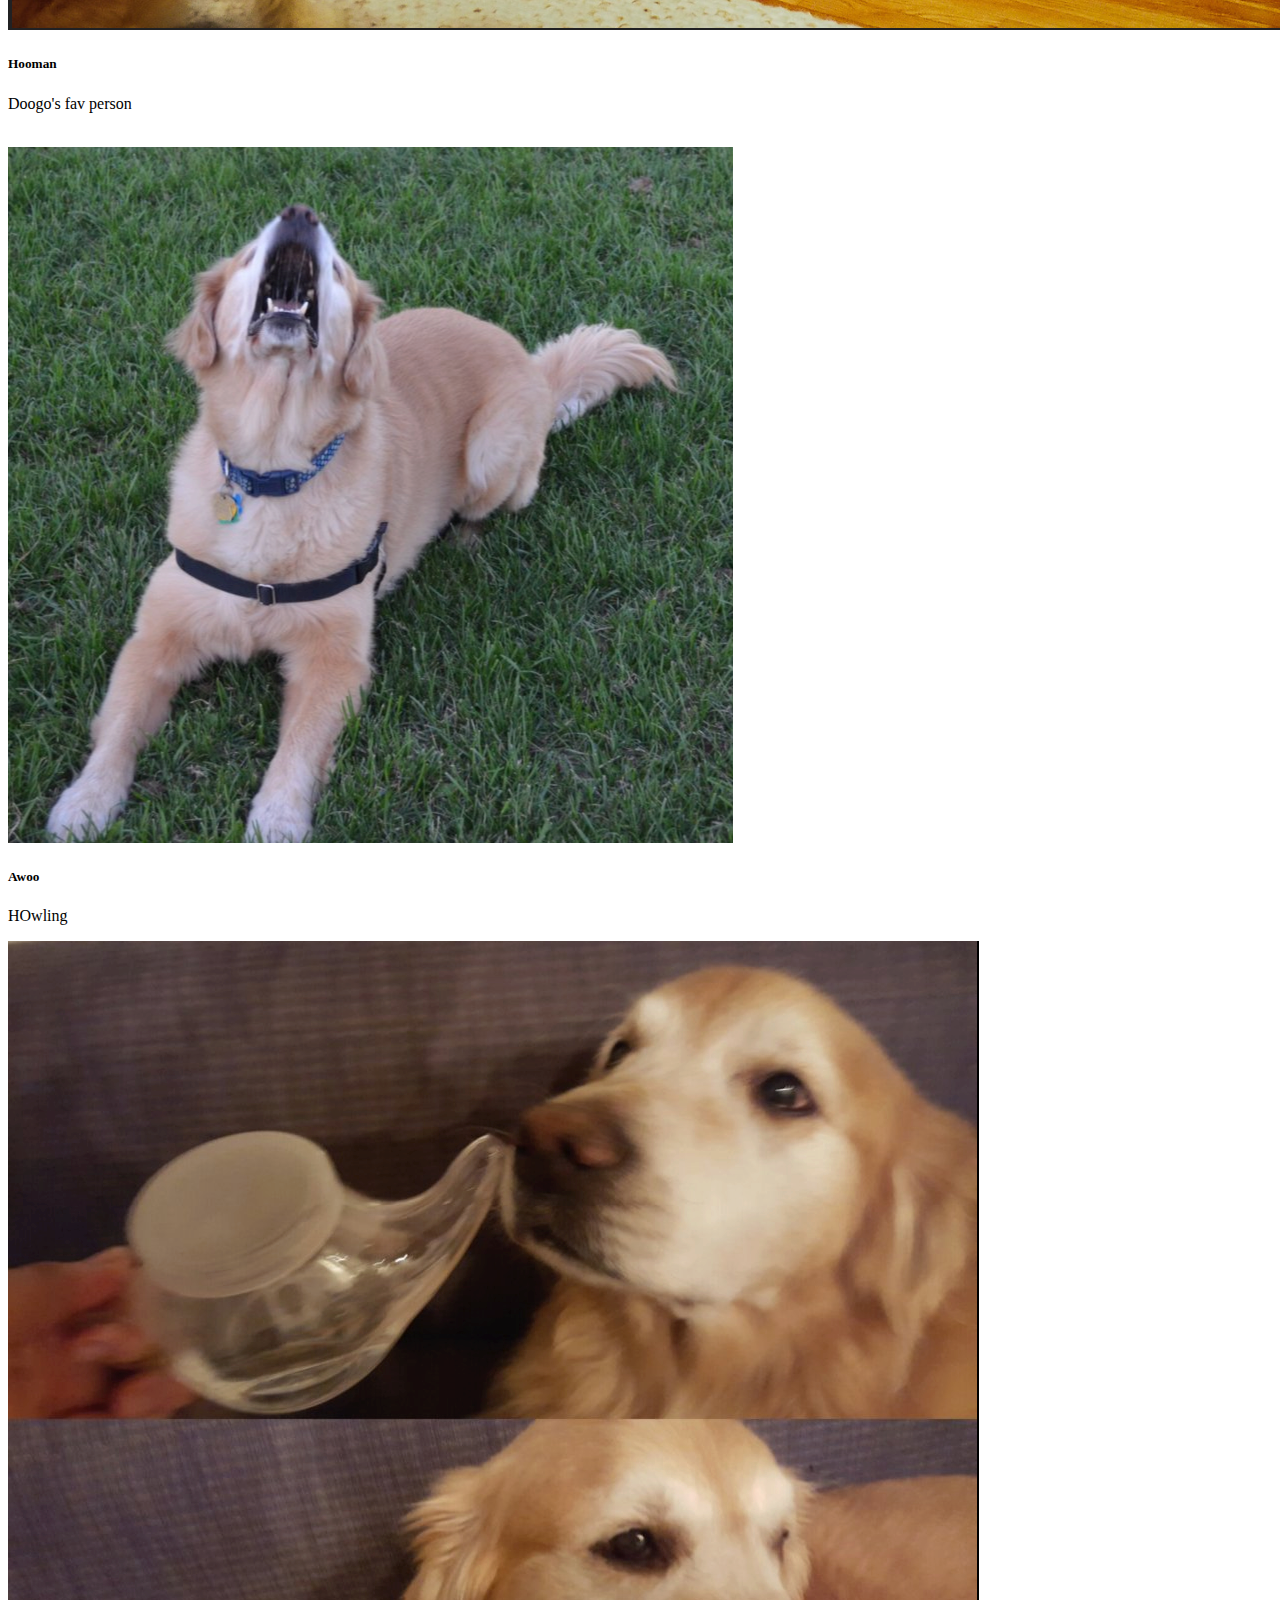
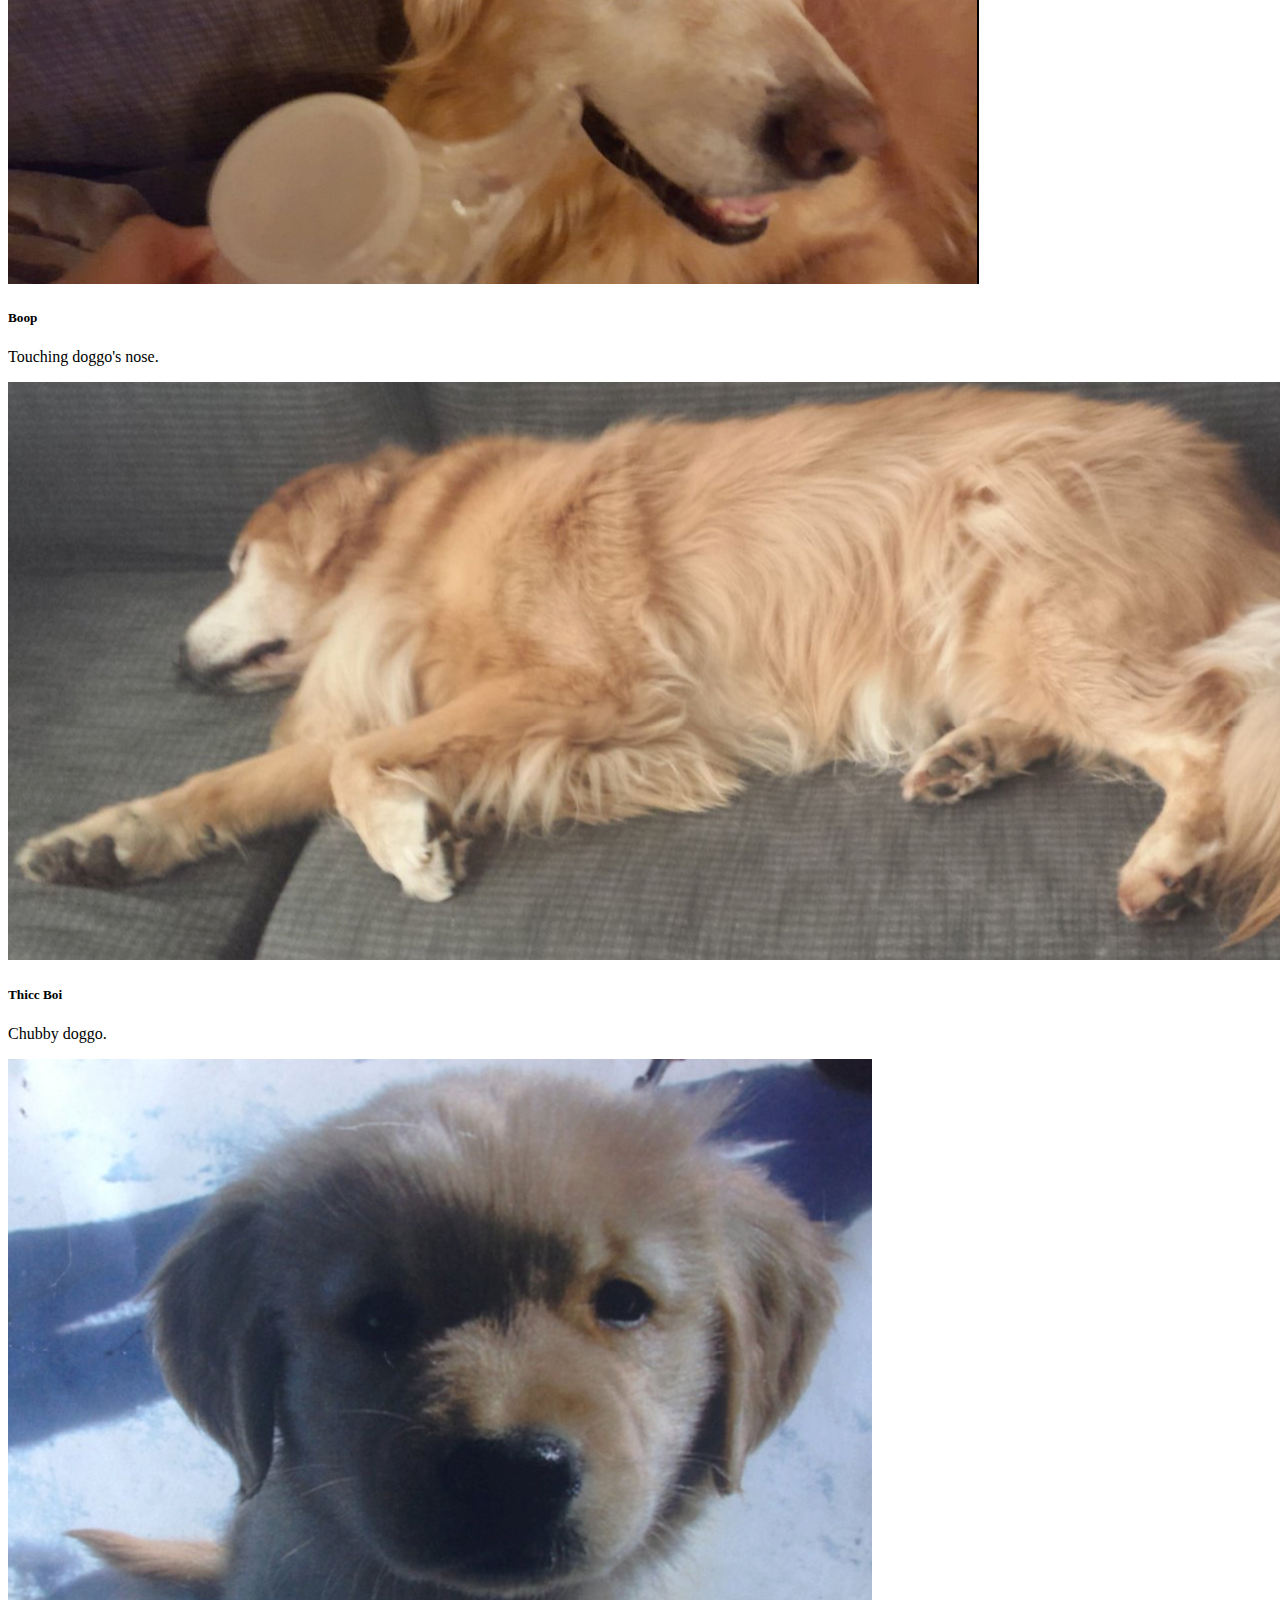
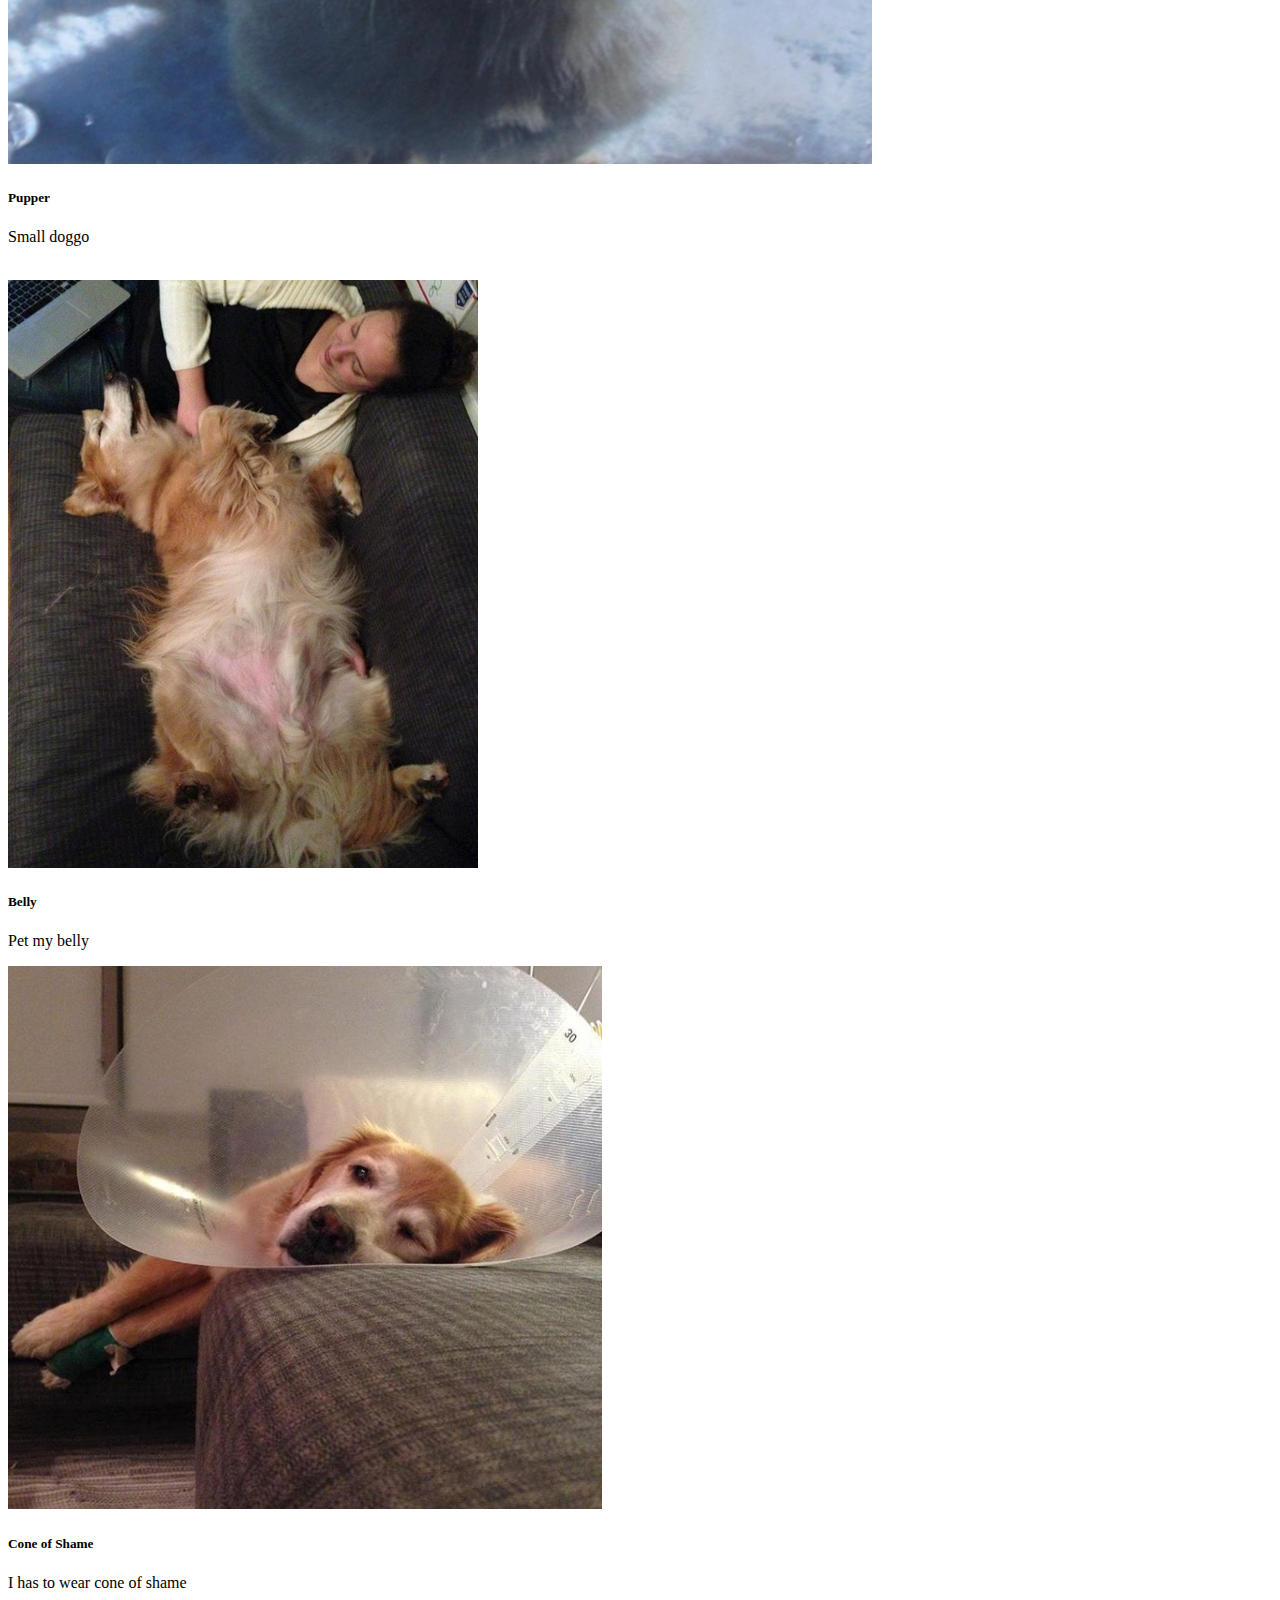
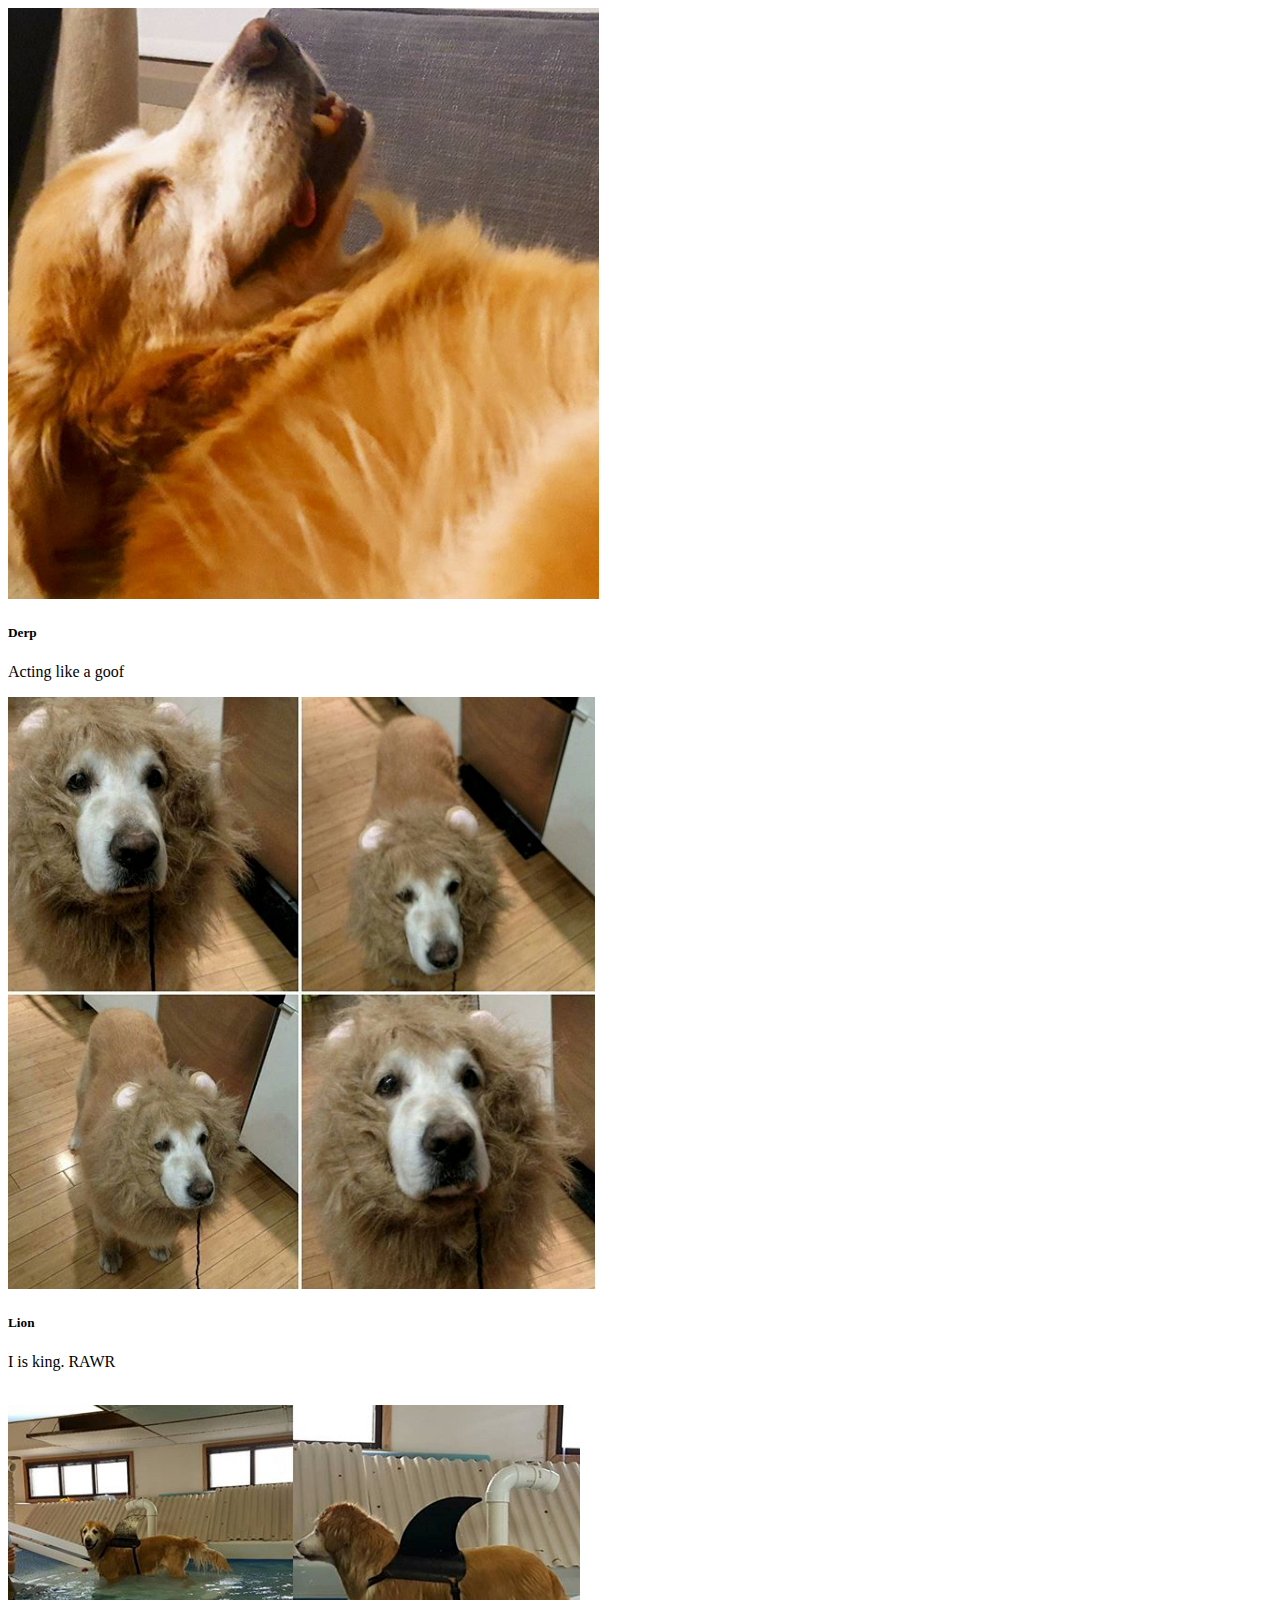
<file: doggo_llingo/dogLingo.html>
<!DOCTYPE html>
<html>

<head>
    <meta charset="utf-8" />
    <meta http-equiv="X-UA-Compatible" content="IE=edge">
    <title>Dog Lingo</title>
    <meta name="viewport" content="width=device-width, initial-scale=1">
    <link rel="stylesheet" type="text/css" media="screen" href="doggo_lingo.css" />
    <!--Bootstrap CDN-->
    <link rel="stylesheet" href="https://stackpath.bootstrapcdn.com/bootstrap/4.2.1/css/bootstrap.min.css" integrity="sha384-GJzZqFGwb1QTTN6wy59ffF1BuGJpLSa9DkKMp0DgiMDm4iYMj70gZWKYbI706tWS"
        crossorigin="anonymous">
    <link rel="stylesheet" href="https://use.fontawesome.com/releases/v5.6.3/css/all.css" integrity="sha384-UHRtZLI+pbxtHCWp1t77Bi1L4ZtiqrqD80Kn4Z8NTSRyMA2Fd33n5dQ8lWUE00s/"
        crossorigin="anonymous">

</head>

<body data-spy='scroll' data-target='.navbar'>
    <!-- This is the nav bar -->
    <nav class="navbar navbar-light fixed-top" style="background-color: gold;">
        <ul class="nav nav-pills">
            <li class="nav-item">
                <a class="nav-link" href="/page2.html">Home <i class="fas fa-home"></i></a>
            </li>
            <li class="nav-item">
                <a class="nav-link active" href="/doggo_llingo/dogLingo.html">Lingo <i class="fas fa-microphone"></i></a>
            </li>
            <li class="nav-item">
                <a class="nav-link" href="/instagram_page/instagram.html">Instagram <i class="fab fa-instagram"></i></a>
            </li>
            <li class="nav-item">
                <a class="nav-link" href="/wiki/wiki.html">WIki <i class="fab fa-wikipedia-w"></i></a>
            </li>
        </ul>
        <a class="navbar-brand"><i class="fas fa-dog"></i> Miles <i class="fas fa-paw"></i></a>
        <ul class="nav nav-pills">
            <li class="nav-item">
                <a class="nav-link btn-danger" href="/index.html">LOGOUT</a>
            </li>
        </ul>
    </nav>
    <!-- jumbotron -->
    <div class="jumbotron jumbotron-fluid text-center">
        <div class="container">
            <h1 class="display-4">Doggo Language</h1>
            <p class="lead">Here are some important dog lingo you should know</p>
        </div>
    </div>

    <!-- dog language Row 1-->
    <div class="container-fluid card-deck">
        <div class="col-sm-3 mopey">
            <div class="card">
                <img src="/images/doggo.png" class="card-img-top" alt="...">
                <div class="card-body">
                    <h5 class="card-title">Doggo</h5>
                    <p class="card-text">A dog, especially a very good dog.</p>
                </div>
            </div>
        </div>
        <div class="col-sm-3">
            <div class="card">
                <img src="/images/floof.png" class="card-img-top img-fluid" alt="...">
                <div class="card-body">
                    <h5 class="card-title">Floof</h5>
                    <p class="card-text">A fluffy doggo like miles</p>
                </div>
            </div>
        </div>

        <div class="col-sm-3">
            <div class="card">
                <img src="/images/bork.png" class="card-img-top img-fluid" alt="...">
                <div class="card-body">
                    <h5 class="card-title">Bork</h5>
                    <p class="card-text">To Bark.</p>
                </div>
            </div>
        </div>
        <div class="col-sm-3">
            <div class="card">
                <img src="/images/boof.png" class="card-img-top img-fluid " alt="...">
                <div class="card-body">
                    <h5 class="card-title">Boof</h5>
                    <p class="card-text">A small hufy sound.</p>
                </div>
            </div>
        </div>
    </div>
    </div>

    <!-- dog language Row 2-->
    <br>
    <div class="container-fluid">
        <div class="row">
            <div class="col-sm-3">
                <div class="card">
                    <img src="/images/bleep_bloop.png" class="card-img-top img-fluid" alt="...">
                    <div class="card-body">
                        <h5 class="card-title">Bleep/Blop</h5>
                        <p class="card-text">Doggo tired and his/her tounge sticking out.</p>
                    </div>
                </div>
            </div>
            <div class="col-sm-3">
                <div class="card">
                    <img src="/images/sploot.png" class="card-img-top" alt="...">
                    <div class="card-body">
                        <h5 class="card-title">Sploot</h5>
                        <p class="card-text">Doggo lays on belly.</p>
                    </div>
                </div>
            </div>
            <div class="col-sm-3">
                <div class="card">
                    <img src="/images/snoot.png" class="card-img-top" alt="...">
                    <div class="card-body">
                        <h5 class="card-title">Snoot</h5>
                        <p class="card-text">Doggo's nose.</p>
                    </div>
                </div>
            </div>
            <div class="col-sm-3">
                <div class="card">
                    <img src="/images/toes.png" class="card-img-top" alt="...">
                    <div class="card-body">
                        <h5 class="card-title">Toe Beans</h5>
                        <p class="card-text">Doggo's Toes.</p>
                    </div>
                </div>
            </div>
        </div>
    </div>
    <!-- dog language Row 3-->
    <br>
    <div class="container-fluid">
        <div class="row">
            <div class="col-sm-3">
                <div class="card">
                    <img src="/images/bamboozled.png" class="card-img-top" alt="...">
                    <div class="card-body">
                        <h5 class="card-title">Bamboozled</h5>
                        <p class="card-text">Dog is confused.</p>
                    </div>
                </div>
            </div>
            <div class="col-sm-3">
                <div class="card">
                    <img src="/images/frightten.png" class="card-img-top" alt="...">
                    <div class="card-body">
                        <h5 class="card-title">Frighten</h5>
                        <p class="card-text">Doggo scared.</p>
                    </div>
                </div>
            </div>
            <div class="col-sm-3">
                <div class="card">
                    <img src="/images/tippy.png" class="card-img-top" alt="...">
                    <div class="card-body">
                        <h5 class="card-title">Tippy Taps</h5>
                        <p class="card-text">Doogo's dancing with happiness.</p>
                    </div>
                </div>
            </div>
            <div class="col-sm-3">
                <div class="card">
                    <img src="/images/miles.png" class="card-img-top" alt="...">
                    <div class="card-body">
                        <h5 class="card-title">Hooman</h5>
                        <p class="card-text">Doogo's fav person</p>
                    </div>
                </div>
            </div>
        </div>
    </div>
    <!-- dog language Row 4-->
    <br>
    <div class="container-fluid">

        <div class="row">
            <div class="col-sm-3">
                <div class="card">
                    <img src="/images/awoo.png" class="card-img-top" alt="...">
                    <div class="card-body">
                        <h5 class="card-title">Awoo</h5>
                        <p class="card-text">HOwling</p>
                    </div>
                </div>
            </div>
            <div class="col-sm-3">
                <div class="card">
                    <img src="/images/boop:png.png" class="card-img-top" alt="...">
                    <div class="card-body">
                        <h5 class="card-title">Boop</h5>
                        <p class="card-text">Touching doggo's nose.</p>
                    </div>
                </div>
            </div>
            <div class="col-sm-3">
                <div class="card">
                    <img src="/images/thiccBoi.png" class="card-img-top" alt="...">
                    <div class="card-body">
                        <h5 class="card-title">Thicc Boi</h5>
                        <p class="card-text">Chubby doggo.</p>
                    </div>
                </div>
            </div>
            <div class="col-sm-3">
                <div class="card">
                    <img src="/images/pupper.png" class="card-img-top" alt="...">
                    <div class="card-body">
                        <h5 class="card-title">Pupper</h5>
                        <p class="card-text">Small doggo</p>
                    </div>
                </div>
            </div>
        </div>
    </div>
    <!-- dog language Row 5-->
    <br>
    <div class="container-fluid">

        <div class="row">
            <div class="col-sm-3">
                <div class="card">
                    <img src="/images/belly.png" class="card-img-top" alt="...">
                    <div class="card-body">
                        <h5 class="card-title">Belly</h5>
                        <p class="card-text">Pet my belly</p>
                    </div>
                </div>
            </div>
            <div class="col-sm-3">
                <div class="card">
                    <img src="/images/coneofshame.png" class="card-img-top" alt="...">
                    <div class="card-body">
                        <h5 class="card-title">Cone of Shame</h5>
                        <p class="card-text">I has to wear cone of shame</p>
                    </div>
                </div>
            </div>
            <div class="col-sm-3">
                <div class="card">
                    <img src="/images/derp.png" class="card-img-top" alt="...">
                    <div class="card-body">
                        <h5 class="card-title">Derp</h5>
                        <p class="card-text">Acting like a goof</p>
                    </div>
                </div>
            </div>
            <div class="col-sm-3">
                <div class="card">
                    <img src="/images/disguise.png" class="card-img-top" alt="...">
                    <div class="card-body">
                        <h5 class="card-title">Lion</h5>
                        <p class="card-text">I is king. RAWR</p>
                    </div>
                </div>
            </div>
        </div>
    </div>
    <!-- dog language Row 6-->
    <br>
    <div class="container-fluid">

        <div class="row">
            <div class="col-sm-3">
                <div class="card">
                    <img src="/images/disguise2.png" class="card-img-top" alt="...">
                    <div class="card-body">
                        <h5 class="card-title">Shark</h5>
                        <p class="card-text">I is apex eater</p>
                    </div>
                </div>
            </div>
            <div class="col-sm-3">
                <div class="card">
                    <img src="/images/dogangel.png" class="card-img-top" alt="...">
                    <div class="card-body">
                        <h5 class="card-title">Dog Angel</h5>
                        <p class="card-text">I roll in snow to make angel</p>
                    </div>
                </div>
            </div>
            <div class="col-sm-3">
                <div class="card">
                    <img src="/images/edumacate.png" class="card-img-top" alt="...">
                    <div class="card-body">
                        <h5 class="card-title">Edumacate</h5>
                        <p class="card-text">Learn and earn</p>
                    </div>
                </div>
            </div>
            <div class="col-sm-3">
                <div class="card">
                    <img src="/images/hipster.png" class="card-img-top" alt="...">
                    <div class="card-body">
                        <h5 class="card-title">Hipster</h5>
                        <p class="card-text">I only drink figi water</p>
                    </div>
                </div>
            </div>
        </div>
    </div>
    <!-- dog language Row 7-->
    <br>
    <div class="container-fluid">

        <div class="row">
            <div class="col-sm-3">
                <div class="card">
                    <img src="/images/peescha.png" class="card-img-top" alt="...">
                    <div class="card-body">
                        <h5 class="card-title">Peescha!</h5>
                        <p class="card-text">I love peescha</p>
                    </div>
                </div>
            </div>
            <div class="col-sm-3">
                <div class="card">
                    <img src="/images/toweltime.png" class="card-img-top" alt="...">
                    <div class="card-body">
                        <h5 class="card-title">Towel Time</h5>
                        <p class="card-text">I has to dry off</p>
                    </div>
                </div>
            </div>
            <div class="col-sm-3">
                <div class="card">
                    <img src="/images/scritchscrotch.png" class="card-img-top" alt="...">
                    <div class="card-body">
                        <h5 class="card-title">Scritchscrotch</h5>
                        <p class="card-text">Itch my face</p>
                    </div>
                </div>
            </div>
            <div class="col-sm-3">
                <div class="card">
                    <img src="/images/snooze1.png" class="card-img-top" alt="...">
                    <div class="card-body">
                        <h5 class="card-title">Snooze</h5>
                        <p class="card-text">What i do 18 hours a day</p>
                    </div>
                </div>
            </div>
        </div>
    </div>
    <!--Bootstrap CDN for Javascript-->
    <script src="https://code.jquery.com/jquery-3.2.1.slim.min.js" integrity="sha384-KJ3o2DKtIkvYIK3UENzmM7KCkRr/rE9/Qpg6aAZGJwFDMVNA/GpGFF93hXpG5KkN"
        crossorigin="anonymous"></script>
    <script src="https://cdnjs.cloudflare.com/ajax/libs/popper.js/1.12.9/umd/popper.min.js" integrity="sha384-ApNbgh9B+Y1QKtv3Rn7W3mgPxhU9K/ScQsAP7hUibX39j7fakFPskvXusvfa0b4Q"
        crossorigin="anonymous"></script>
    <script src="https://maxcdn.bootstrapcdn.com/bootstrap/4.0.0/js/bootstrap.min.js" integrity="sha384-JZR6Spejh4U02d8jOt6vLEHfe/JQGiRRSQQxSfFWpi1MquVdAyjUar5+76PVCmYl"
        crossorigin="anonymous"></script>

    <!-- My javascript page -->
    <script src="/doggo_llingo/lingo.js"></script>
</body>

</html>
</file>
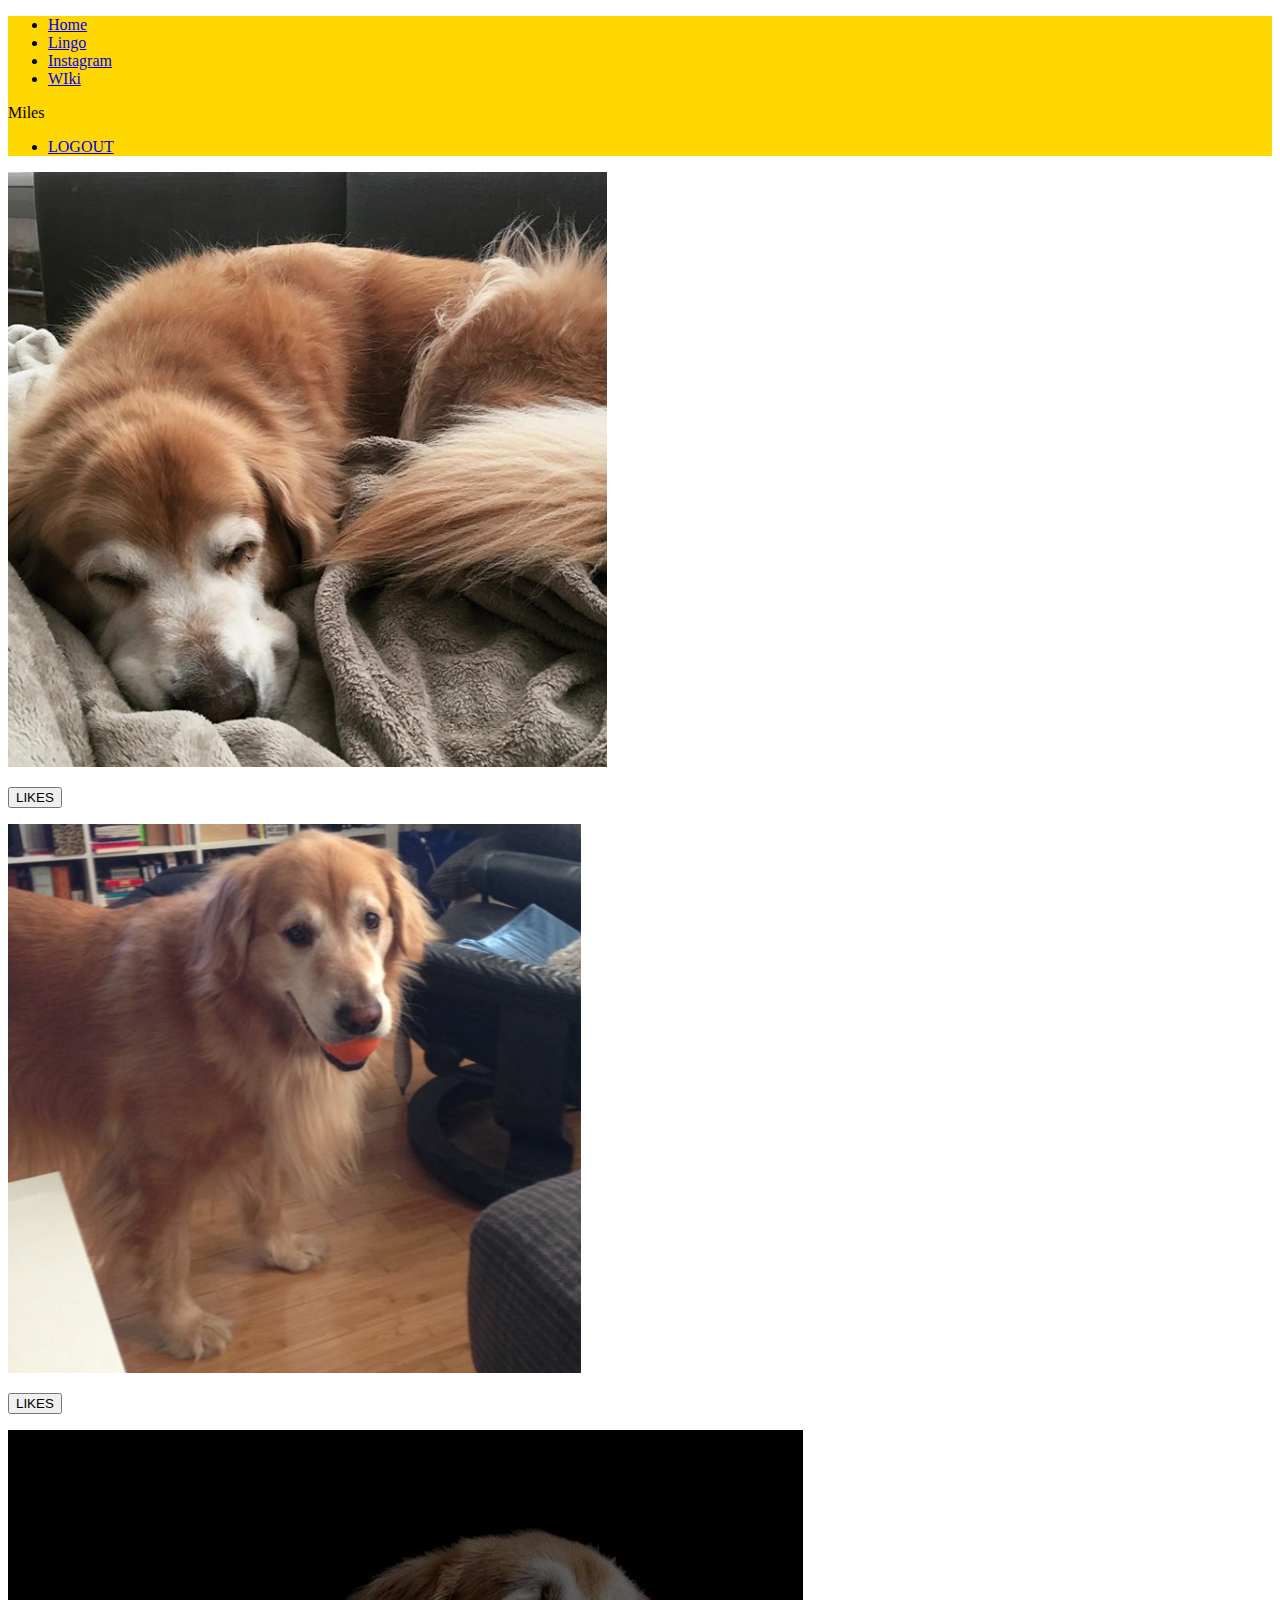
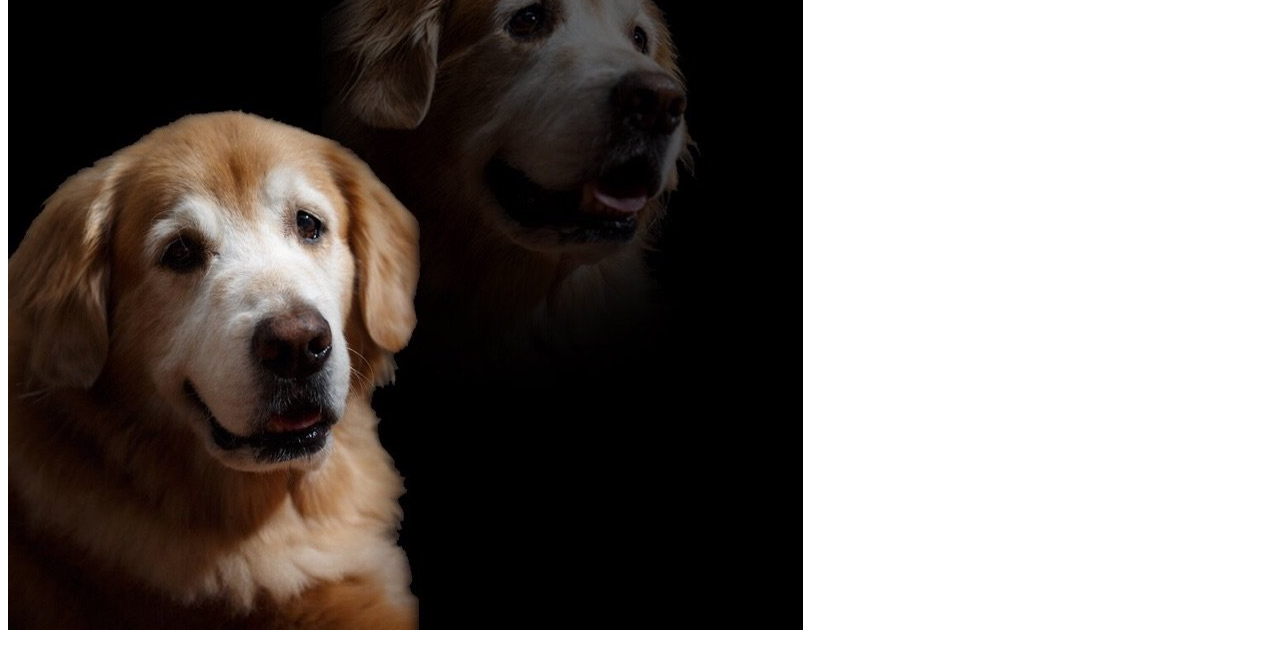
<file: instagram_page/instagram.html>
<!DOCTYPE html>
<html>

<head>
  <meta charset="utf-8" />
  <meta http-equiv="X-UA-Compatible" content="IE=edge">
  <title>Miles INSTAGRAM</title>
  <meta name="viewport" content="width=device-width, initial-scale=1">
  <link rel="stylesheet" type="text/css" media="screen" href="insta.css" />
  <!--Bootstrap CDN-->
  <link rel="stylesheet" href="https://stackpath.bootstrapcdn.com/bootstrap/4.2.1/css/bootstrap.min.css" integrity="sha384-GJzZqFGwb1QTTN6wy59ffF1BuGJpLSa9DkKMp0DgiMDm4iYMj70gZWKYbI706tWS"
    crossorigin="anonymous">
  <link rel="stylesheet" href="https://use.fontawesome.com/releases/v5.6.3/css/all.css" integrity="sha384-UHRtZLI+pbxtHCWp1t77Bi1L4ZtiqrqD80Kn4Z8NTSRyMA2Fd33n5dQ8lWUE00s/"
    crossorigin="anonymous">

</head>

<body>
  <!-- This is the nav bar -->
  <nav class="navbar navbar-light" style="background-color: gold;">
    <!-- ad fixed-top after the carousel effect-->
    <ul class="nav nav-pills">
      <li class="nav-item">
        <a class="nav-link" href="/page2.html">Home <i class="fas fa-home"></i></a>
      </li>
      <li class="nav-item">
        <a class="nav-link" href="/doggo_llingo/dogLingo.html">Lingo <i class="fas fa-microphone"></i></a>
      </li>
      <li class="nav-item">
        <a class="nav-link active" href="/instagram_page/instagram.html">Instagram <i class="fab fa-instagram"></i></a>
      </li>
      <li class="nav-item">
        <a class="nav-link" href="/wiki/wiki.html">WIki <i class="fab fa-wikipedia-w"></i></a>
      </li>
    </ul>
    <a class="navbar-brand"><i class="fas fa-dog"></i> Miles <i class="fas fa-paw"></i></a>
    <ul class="nav nav-pills">
      <li class="nav-item">
        <a class="nav-link btn-danger" href="/index.html">LOGOUT</a>
      </li>
    </ul>
  </nav>

  <!-- Container main -->
  <div class="container-fluid">
    <!-- First row of pics -->
    <div class="card-deck">
      <div class="card">
        <img class="card-img-top img-fluid" src="/images/snooze1.png" alt="Card image cap">
        <div class="card-body">
          <p class="card-text text-center">
              <span id="numCounter"></span>
              <button class="btn btn-danger" id="sup"> <i class="fas fa-heart"></i> LIKES <i class="fas fa-heart"></i></button>
          </p>
        </div>
      </div>
      <div class="card">
        <img class="card-img-top img-fluid" src="/images/tippy.png" alt="Card image cap">
        <div class="card-body">
            <p class="card-text text-center">
                <span id="numCounter"></span>
                <button class="btn btn-danger" id="sup"> <i class="fas fa-heart"></i> LIKES <i class="fas fa-heart"></i></button>
            </p>
        </div>
      </div>
      <div class="card">
        <img class="card-img-top img-fluid" src="/images/background.jpeg" alt="Card image cap">
        <div class="card-body">
          <p class="card-text"></p>
        </div>
      </div>
    </div>

    <!-- below div is main container -->
  </div>

  <!--Bootstrap CDN for Javascript-->
  <script src="https://code.jquery.com/jquery-3.3.1.slim.min.js" integrity="sha384-q8i/X+965DzO0rT7abK41JStQIAqVgRVzpbzo5smXKp4YfRvH+8abtTE1Pi6jizo"
    crossorigin="anonymous"></script>
  <script src="https://cdnjs.cloudflare.com/ajax/libs/popper.js/1.14.6/umd/popper.min.js" integrity="sha384-wHAiFfRlMFy6i5SRaxvfOCifBUQy1xHdJ/yoi7FRNXMRBu5WHdZYu1hA6ZOblgut"
    crossorigin="anonymous"></script>
  <script src="https://stackpath.bootstrapcdn.com/bootstrap/4.2.1/js/bootstrap.min.js" integrity="sha384-B0UglyR+jN6CkvvICOB2joaf5I4l3gm9GU6Hc1og6Ls7i6U/mkkaduKaBhlAXv9k"
    crossorigin="anonymous"></script>

  <!-- My javascript page -->
  <script src="insta.js"></script>
</body>

</html>
</file>
<file: main.css>
html,
body {
  height: 100%;
}

body {
  display: -ms-flexbox;
  display: flex;
  -ms-flex-align: center;
  align-items: center;
  padding-top: 40px;
  padding-bottom: 40px;
  background-color: #f5f5f5;
}

.form-signin {
  width: 100%;
  max-width: 330px;
  padding: 15px;
  margin: auto;
}
.form-signin .checkbox {
  font-weight: 400;
}
.form-signin .form-control {
  position: relative;
  box-sizing: border-box;
  height: auto;
  padding: 10px;
  font-size: 16px;
}
.form-signin .form-control:focus {
  z-index: 2;
}
.form-signin input[type="email"] {
  margin-bottom: -1px;
  border-bottom-right-radius: 0;
  border-bottom-left-radius: 0;
}
.form-signin input[type="password"] {
  margin-bottom: 10px;
  border-top-left-radius: 0;
  border-top-right-radius: 0;
}

.miles:hover{
    border: gold 15px solid;
}
</file>
<file: page2.css>
.jumbotron{
    background: url('images/background.jpeg');
    background-repeat: no-repeat;
    background-size: contain;
}

.lilly{
    padding: 0 5px 0 5px;
}

.navbar.scrolled{
    background-color: red;
    transition: background 500ms;
}
</file>
<file: doggo_llingo/doggo_lingo.css>
.card:hover{
    -webkit-box-shadow: -22px -19px 0px 5px rgba(250,200,0,1);
    -moz-box-shadow: -22px -19px 0px 5px rgba(250,200,0,1);
    box-shadow: -22px -19px 0px 5px rgba(250,200,0,1); 
}

.mopey{
    height: 20rem;
    width: 90px;
}
</file>
<file: instagram_page/insta.css>
.carousel {
	text-align:center;
	margin: 0 auto;
}
</file>
